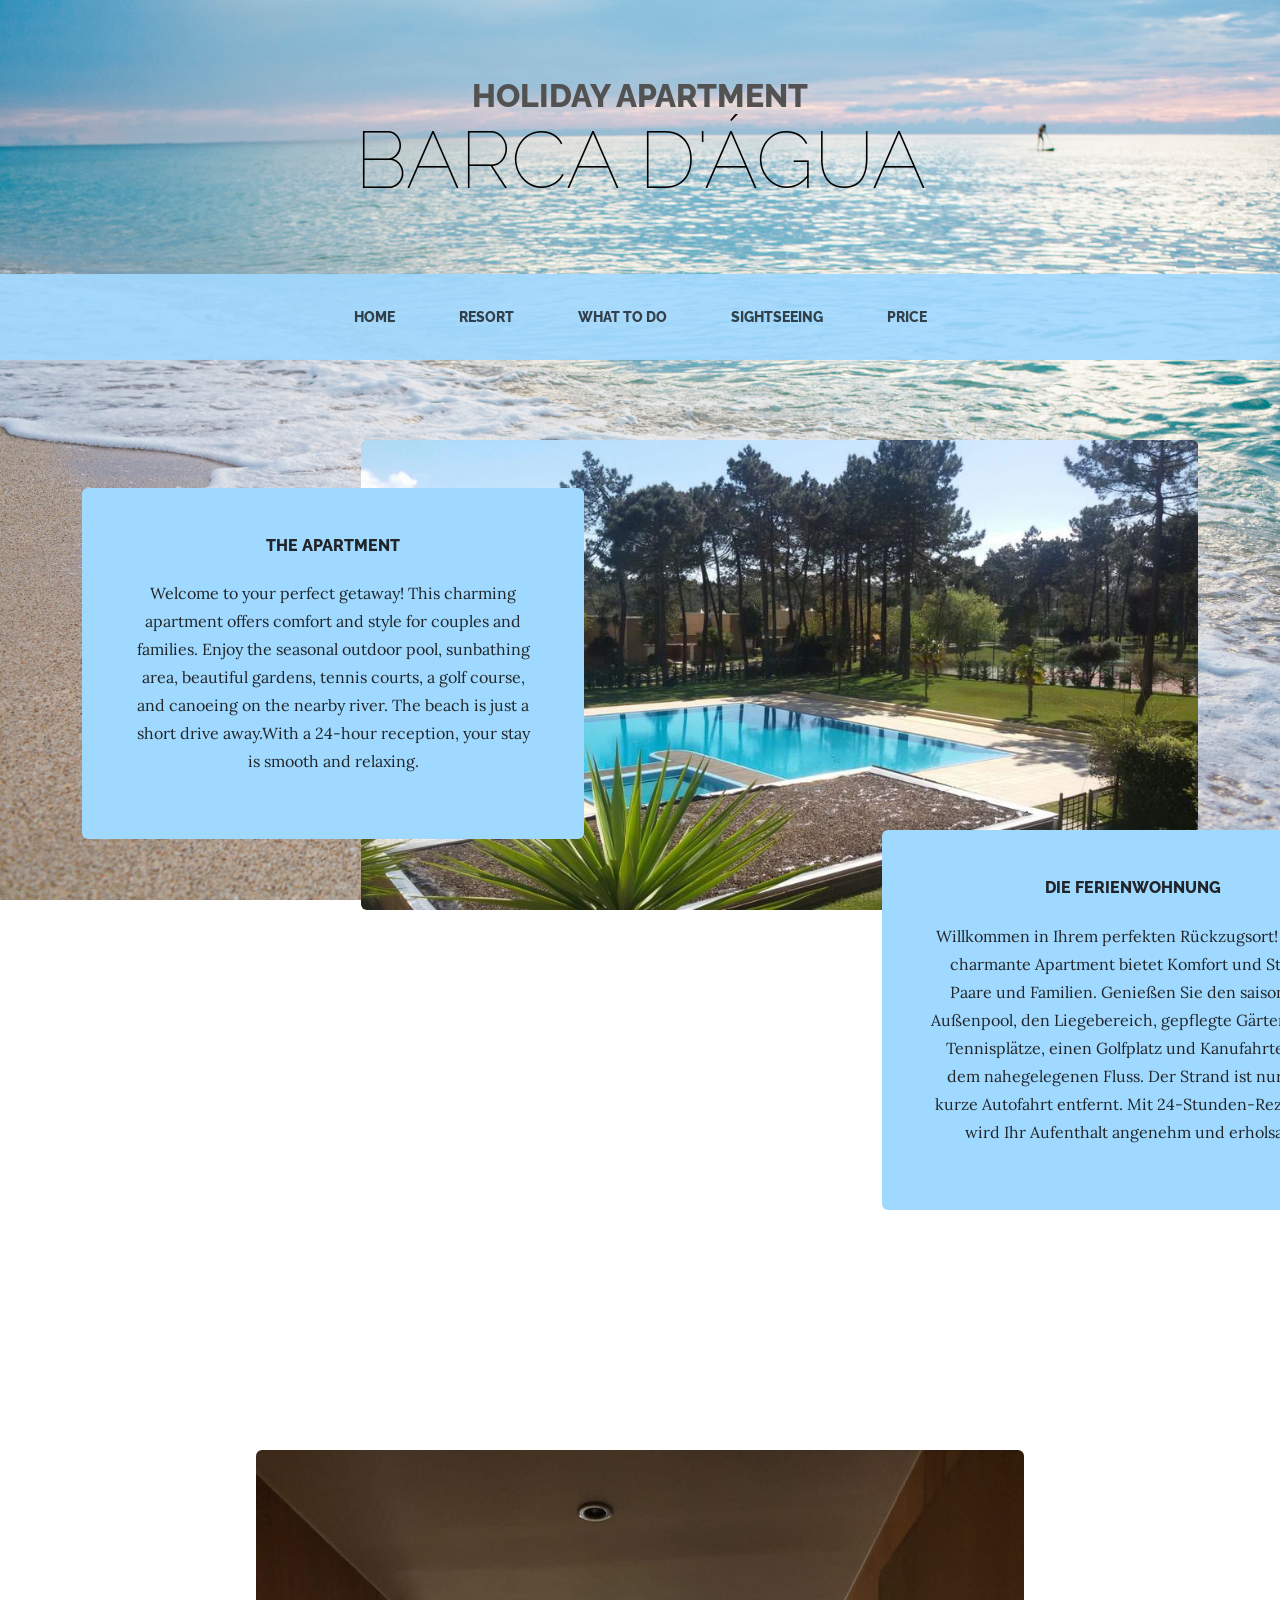
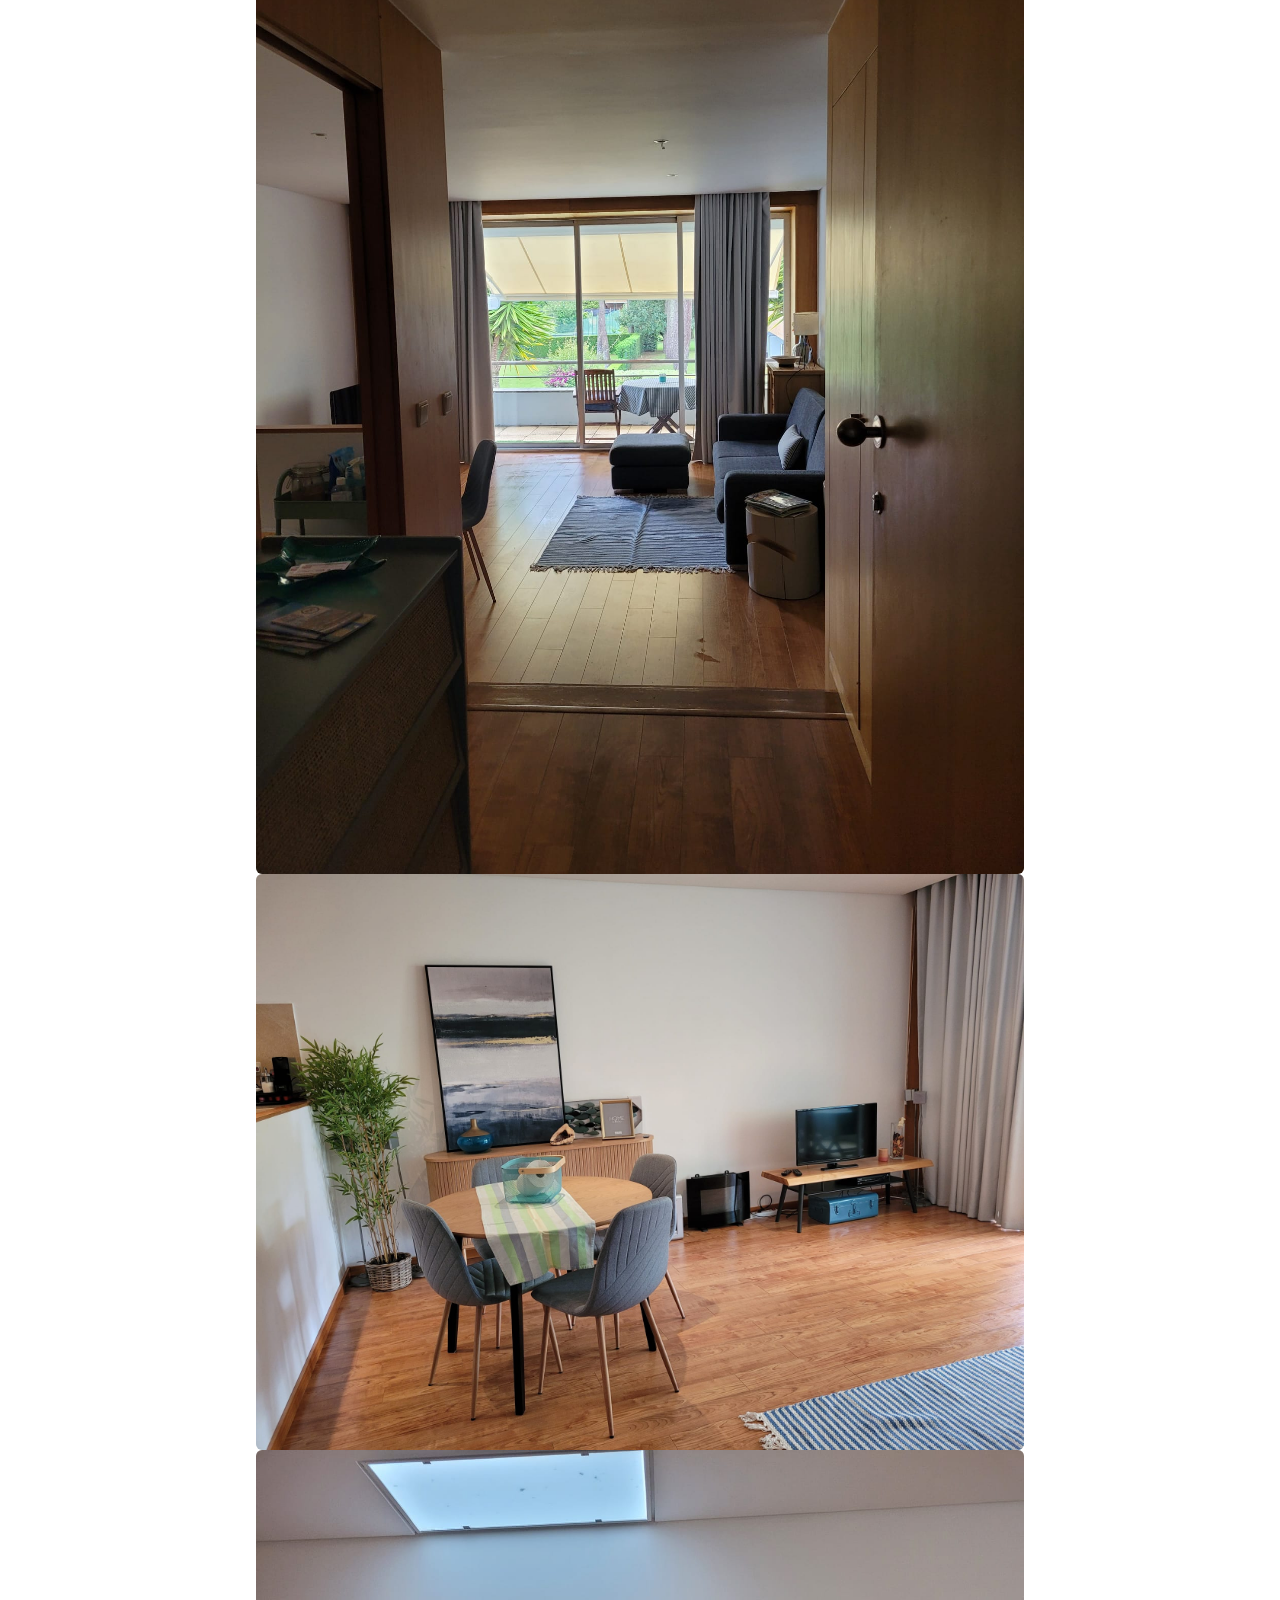
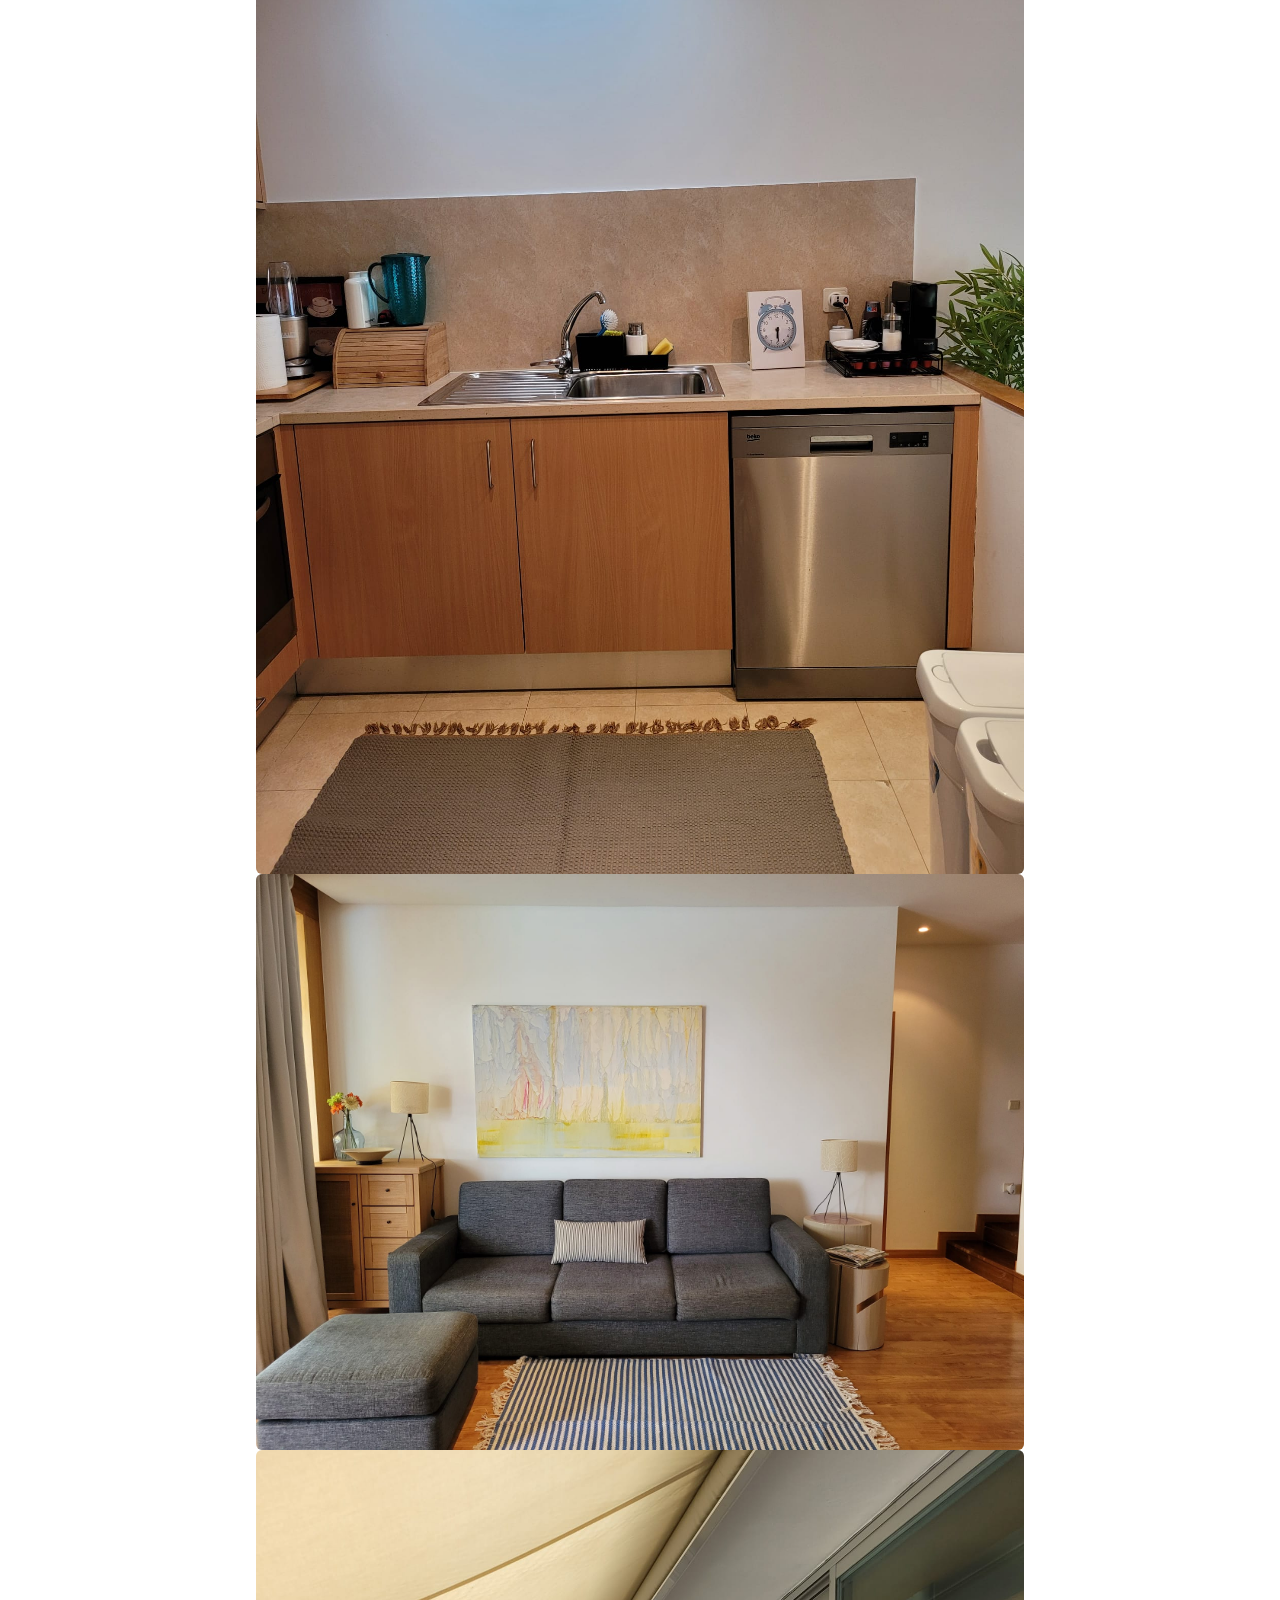
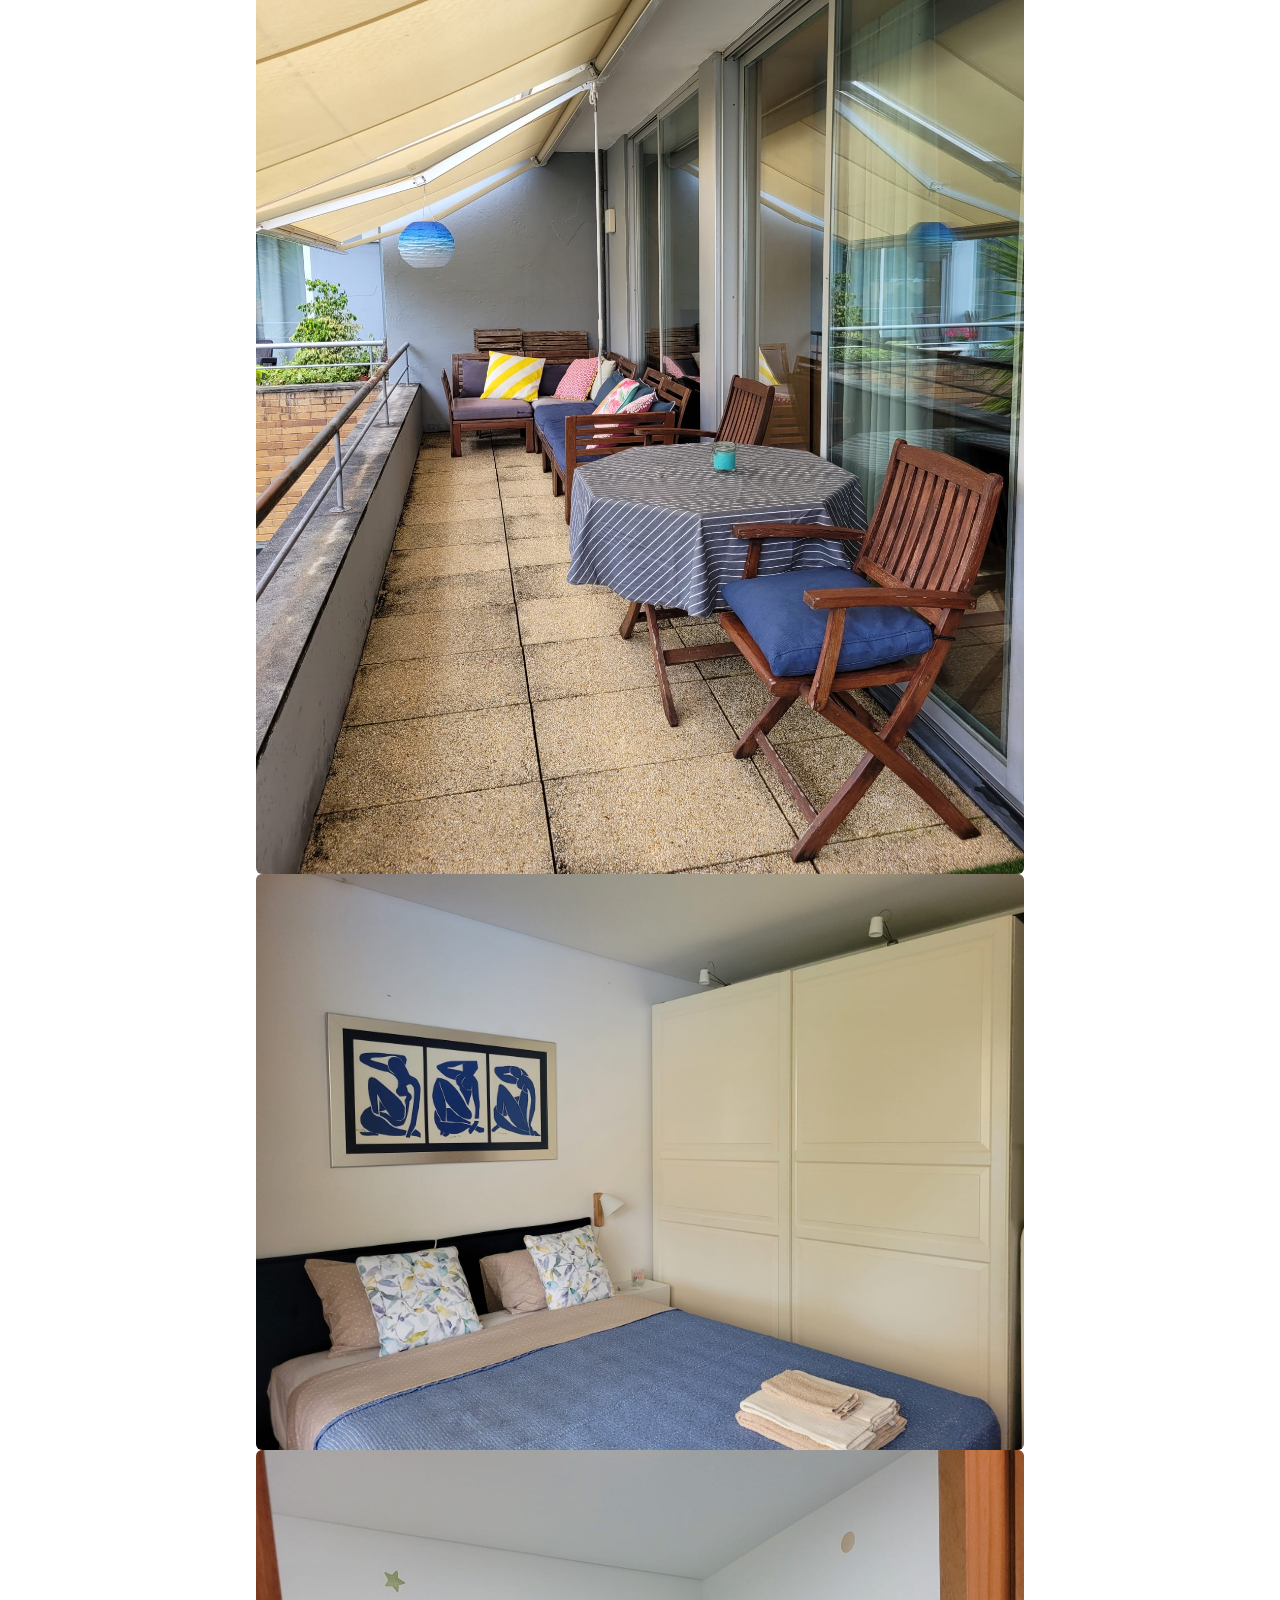
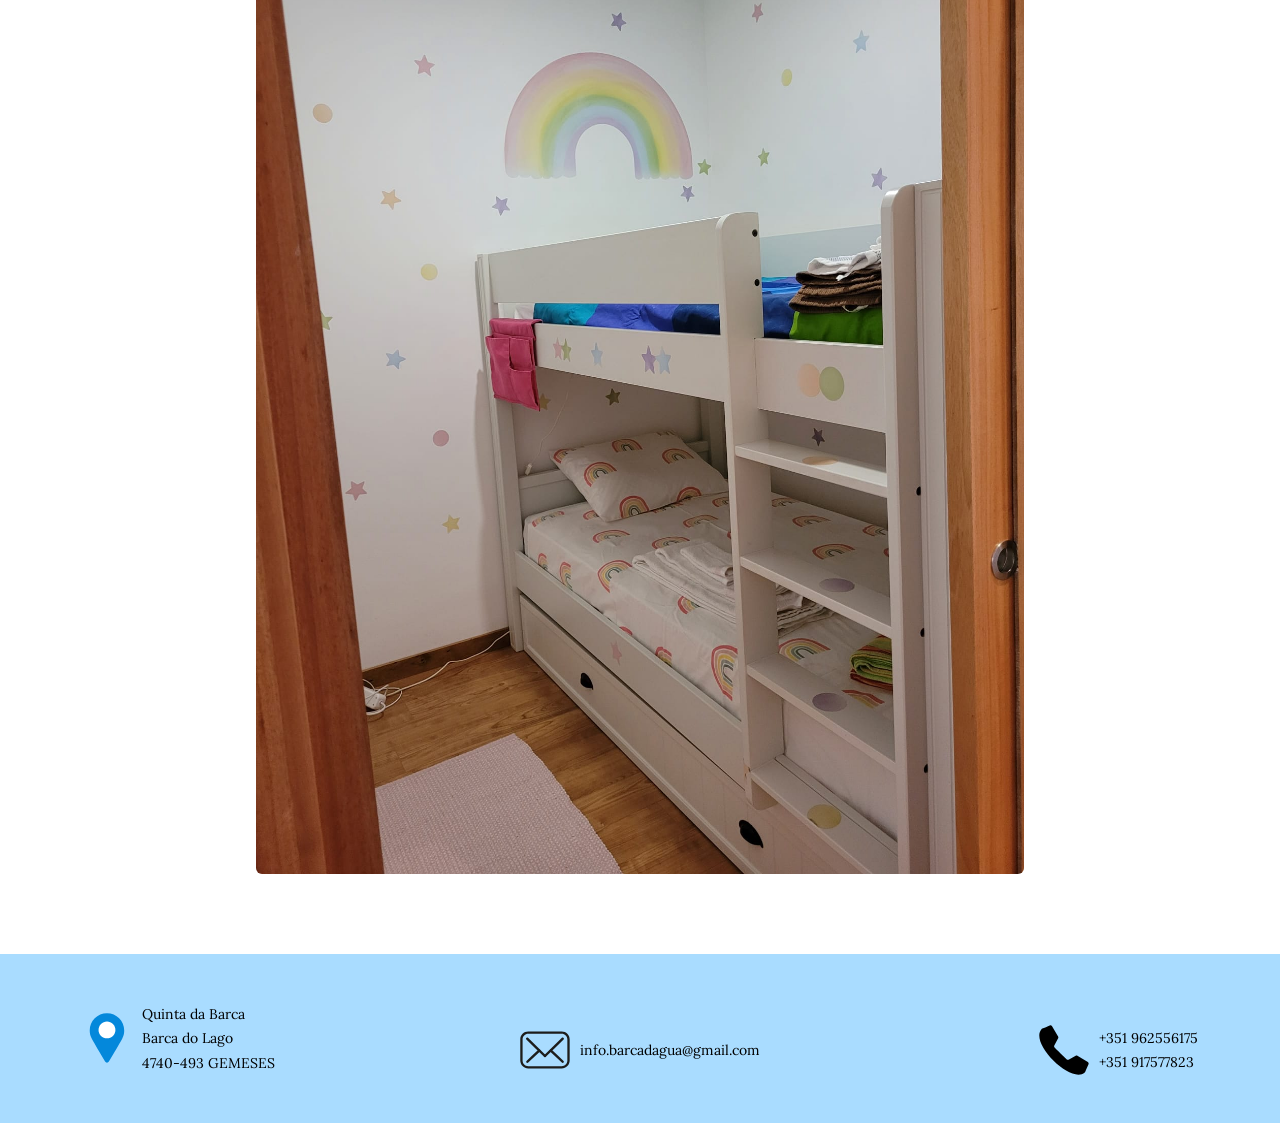
<file: index.html>
<!DOCTYPE html>
<html lang="en">
    <head>
        <meta charset="utf-8" />
        <meta name="viewport" content="width=device-width, initial-scale=1, shrink-to-fit=no" />
        <meta name="description" content="" />
        <meta name="author" content="" />
        <title>Barca d 'água - Apartment</title>
        <link rel="icon" type="image/x-icon" href="assets/favicon.ico" />
        <!-- Google fonts-->
        <link href="https://fonts.googleapis.com/css?family=Raleway:100,100i,200,200i,300,300i,400,400i,500,500i,600,600i,700,700i,800,800i,900,900i" rel="stylesheet" />
        <link href="https://fonts.googleapis.com/css?family=Lora:400,400i,700,700i" rel="stylesheet" />
        <!-- Core theme CSS (includes Bootstrap)-->
        <link href="css/styles.css" rel="stylesheet" />
    </head>
    <body>
        <header>
            <h1 class="site-heading text-center text-faded d-none d-lg-block">
                <span class="site-heading-upper text-primary mb-3">Holiday apartment</span>
                <span class="site-heading-lower">Barca d'água</span>
            </h1>
        </header>
        <!-- Navigation-->
        <nav class="navbar navbar-expand-lg navbar-dark py-lg-4" id="mainNav">
            <div class="container">
                <a class="navbar-brand text-uppercase fw-bold d-lg-none" href="index.html">Barca d'água</a>
                <button class="navbar-toggler" type="button" data-bs-toggle="collapse" data-bs-target="#navbarSupportedContent" aria-controls="navbarSupportedContent" aria-expanded="false" aria-label="Toggle navigation"><span class="navbar-toggler-icon"></span></button>
                <div class="collapse navbar-collapse" id="navbarSupportedContent">
                    <ul class="navbar-nav mx-auto">
                        <li class="nav-item px-lg-4"><a class="nav-link text-uppercase" href="index.html">Home</a></li>
                        <li class="nav-item px-lg-4"><a class="nav-link text-uppercase" href="resort.html">Resort</a></li>
                        <li class="nav-item px-lg-4"><a class="nav-link text-uppercase" href="todo.html">What to do</a></li>
                        <li class="nav-item px-lg-4"><a class="nav-link text-uppercase" href="sightseeing.html">Sightseeing</a></li>
                        <li class="nav-item px-lg-4"><a class="nav-link text-uppercase" href="price.html">Price</a></li>
                    </ul>
                </div>
            </div>
        </nav>
        <section class="page-section clearfix">
            <div class="container">
                <div class="intro">
                    <img class="intro-img img-fluid mb-3 mb-lg-0 rounded" src="assets/img/intro.jpg" alt="..." />
                    <div class="intro-text left-0 text-center bg-faded p-5 rounded">
                        <h2 class="section-heading mb-4">
                            <span class="section-heading-upper">The apartment</span>
                        </h2>
                        <p class="mb-3">
                            Welcome to your perfect getaway! This charming apartment offers comfort and style for couples and families. Enjoy the seasonal outdoor pool, sunbathing area, beautiful gardens, tennis courts, a golf course, and canoeing on the nearby river. The beach is just a short drive away.With a 24‑hour reception, your stay is smooth and relaxing.
                        </p>
                    </div>
                </div>
            </div>
        </section>

        <section class="page-section">
            <div class="container">
                <div class="intro2">
                    <div class="intro2-text text-center bg-faded p-5 rounded">
                        <h2 class="section-heading mb-4">
                            <span class="section-heading-upper">Die Ferienwohnung</span>
                        </h2>
                        <p class="mb-3">
                            Willkommen in Ihrem perfekten Rückzugsort! Dieses charmante Apartment bietet Komfort und Stil für Paare und Familien. Genießen Sie den saisonalen Außenpool, den Liegebereich, gepflegte Gärten sowie Tennisplätze, einen Golfplatz und Kanufahrten auf dem nahegelegenen Fluss. Der Strand ist nur eine kurze Autofahrt entfernt. Mit 24‑Stunden‑Rezeption wird Ihr Aufenthalt angenehm und erholsam.
                        </p>
                    </div>
                </div>
            </div>
        </section>
        <section class="page-section">
            <div class="container">
                <div class="product-item">
                    <img class="product-item-img mx-auto d-flex rounded img-fluid mb-3 mb-lg-0" src="assets/img/bild1.jpg" alt="..." />
                    <img class="product-item-img mx-auto d-flex rounded img-fluid mb-3 mb-lg-0" src="assets/img/bild2.jpg" alt="..." />
                    <img class="product-item-img mx-auto d-flex rounded img-fluid mb-3 mb-lg-0" src="assets/img/bild3.jpg" alt="..." />
                    <img class="product-item-img mx-auto d-flex rounded img-fluid mb-3 mb-lg-0" src="assets/img/bild4.jpg" alt="..." />
                    <img class="product-item-img mx-auto d-flex rounded img-fluid mb-3 mb-lg-0" src="assets/img/bild5.jpg" alt="..." />
                    <img class="product-item-img mx-auto d-flex rounded img-fluid mb-3 mb-lg-0" src="assets/img/bild6.jpg" alt="..." />
                    <img class="product-item-img mx-auto d-flex rounded img-fluid mb-3 mb-lg-0" src="assets/img/bild7.jpg" alt="..." />
                </div>
            </div>
        </section>
        <footer class="footer text-faded text-left py-5">
            <div class="container icon-text">
                <svg xmlns="http://www.w3.org/2000/svg" width="50" height="50" viewBox="0 0 256 256">
                    <g style="stroke: none; stroke-width: 0; stroke-dasharray: none; stroke-linecap: butt; stroke-linejoin: miter; stroke-miterlimit: 10; fill: none; fill-rule: nonzero; opacity: 1;" transform="translate(1.4065934065934016 1.4065934065934016) scale(2.81 2.81)">
                        <path d="M 45 90 c -1.415 0 -2.725 -0.748 -3.444 -1.966 l -4.385 -7.417 C 28.167 65.396 19.664 51.02 16.759 45.189 c -2.112 -4.331 -3.175 -8.955 -3.175 -13.773 C 13.584 14.093 27.677 0 45 0 c 17.323 0 31.416 14.093 31.416 31.416 c 0 4.815 -1.063 9.438 -3.157 13.741 c -0.025 0.052 -0.053 0.104 -0.08 0.155 c -2.961 5.909 -11.41 20.193 -20.353 35.309 l -4.382 7.413 C 47.725 89.252 46.415 90 45 90 z" style="stroke: none; stroke-width: 1; stroke-dasharray: none; stroke-linecap: butt; stroke-linejoin: miter; stroke-miterlimit: 10; fill: rgb(4,136,219); fill-rule: nonzero; opacity: 1;" transform=" matrix(1 0 0 1 0 0) " stroke-linecap="round" />
                        <path d="M 45 45.678 c -8.474 0 -15.369 -6.894 -15.369 -15.368 S 36.526 14.941 45 14.941 c 8.474 0 15.368 6.895 15.368 15.369 S 53.474 45.678 45 45.678 z" style="stroke: none; stroke-width: 1; stroke-dasharray: none; stroke-linecap: butt; stroke-linejoin: miter; stroke-miterlimit: 10; fill: rgb(255,255,255); fill-rule: nonzero; opacity: 1;" transform=" matrix(1 0 0 1 0 0) " stroke-linecap="round" />
                    </g>
                </svg>

                <div class="text-block">
                    <p class="m-0 small">Quinta da Barca</p>
                    <p class="m-0 small">Barca do Lago</p>
                    <p class="m-0 small">4740-493 GEMESES</p>
                </div>
            </div>
            <div class="container icon-text-mitte">
                <svg xmlns="http://www.w3.org/2000/svg" width="50" height="50" viewBox="0 0 256 256">
                    <g style="stroke: none; stroke-width: 0; stroke-dasharray: none; stroke-linecap: butt; stroke-linejoin: miter; stroke-miterlimit: 10; fill: none; fill-rule: nonzero; opacity: 1;" transform="translate(1.4065934065934016 1.4065934065934016) scale(2.81 2.81)">
                        <path d="M 75.546 78.738 H 14.455 C 6.484 78.738 0 72.254 0 64.283 V 25.716 c 0 -7.97 6.485 -14.455 14.455 -14.455 h 61.091 c 7.97 0 14.454 6.485 14.454 14.455 v 38.567 C 90 72.254 83.516 78.738 75.546 78.738 z M 14.455 15.488 c -5.64 0 -10.228 4.588 -10.228 10.228 v 38.567 c 0 5.64 4.588 10.229 10.228 10.229 h 61.091 c 5.64 0 10.228 -4.589 10.228 -10.229 V 25.716 c 0 -5.64 -4.588 -10.228 -10.228 -10.228 H 14.455 z" style="stroke: none; stroke-width: 1; stroke-dasharray: none; stroke-linecap: butt; stroke-linejoin: miter; stroke-miterlimit: 10; fill: rgb(29,29,27); fill-rule: nonzero; opacity: 1;" transform=" matrix(1 0 0 1 0 0) " stroke-linecap="round" />
                        <path d="M 11.044 25.917 C 21.848 36.445 32.652 46.972 43.456 57.5 c 2.014 1.962 5.105 -1.122 3.088 -3.088 C 35.74 43.885 24.936 33.357 14.132 22.83 C 12.118 20.867 9.027 23.952 11.044 25.917 L 11.044 25.917 z" style="stroke: none; stroke-width: 1; stroke-dasharray: none; stroke-linecap: butt; stroke-linejoin: miter; stroke-miterlimit: 10; fill: rgb(29,29,27); fill-rule: nonzero; opacity: 1;" transform=" matrix(1 0 0 1 0 0) " stroke-linecap="round" />
                        <path d="M 46.544 57.5 c 10.804 -10.527 21.608 -21.055 32.412 -31.582 c 2.016 -1.965 -1.073 -5.051 -3.088 -3.088 C 65.064 33.357 54.26 43.885 43.456 54.412 C 41.44 56.377 44.529 59.463 46.544 57.5 L 46.544 57.5 z" style="stroke: none; stroke-width: 1; stroke-dasharray: none; stroke-linecap: butt; stroke-linejoin: miter; stroke-miterlimit: 10; fill: rgb(29,29,27); fill-rule: nonzero; opacity: 1;" transform=" matrix(1 0 0 1 0 0) " stroke-linecap="round" />
                        <path d="M 78.837 64.952 c -7.189 -6.818 -14.379 -13.635 -21.568 -20.453 c -2.039 -1.933 -5.132 1.149 -3.088 3.088 c 7.189 6.818 14.379 13.635 21.568 20.453 C 77.788 69.973 80.881 66.89 78.837 64.952 L 78.837 64.952 z" style="stroke: none; stroke-width: 1; stroke-dasharray: none; stroke-linecap: butt; stroke-linejoin: miter; stroke-miterlimit: 10; fill: rgb(29,29,27); fill-rule: nonzero; opacity: 1;" transform=" matrix(1 0 0 1 0 0) " stroke-linecap="round" />
                        <path d="M 14.446 68.039 c 7.189 -6.818 14.379 -13.635 21.568 -20.453 c 2.043 -1.938 -1.048 -5.022 -3.088 -3.088 c -7.189 6.818 -14.379 13.635 -21.568 20.453 C 9.315 66.889 12.406 69.974 14.446 68.039 L 14.446 68.039 z" style="stroke: none; stroke-width: 1; stroke-dasharray: none; stroke-linecap: butt; stroke-linejoin: miter; stroke-miterlimit: 10; fill: rgb(29,29,27); fill-rule: nonzero; opacity: 1;" transform=" matrix(1 0 0 1 0 0) " stroke-linecap="round" />
                    </g>
                </svg>

                <div class="text-block">
                    <p class="m-0 small">info.barcadagua@gmail.com</p>
                </div>
            </div>

            <div class="container icon-text-right">
                <svg xmlns="http://www.w3.org/2000/svg" width="50" height="50" viewBox="0 0 256 256" xml:space="preserve">
                <g style="stroke: none; stroke-width: 0; stroke-dasharray: none; stroke-linecap: butt; stroke-linejoin: miter; stroke-miterlimit: 10; fill: none; fill-rule: nonzero; opacity: 1;" transform="translate(1.4065934065934016 1.4065934065934016) scale(2.81 2.81)">
                <path d="M 38.789 51.211 l 10.876 10.876 c 0.974 0.974 2.471 1.194 3.684 0.543 l 13.034 -6.997 c 0.964 -0.518 2.129 -0.493 3.07 0.066 l 19.017 11.285 c 1.357 0.805 1.903 2.489 1.268 3.933 c -1.625 3.698 -4.583 10.476 -5.758 13.473 c -0.247 0.631 -0.615 1.209 -1.127 1.652 c -12.674 10.986 -37.89 -2.4 -57.191 -21.701 C 6.358 45.039 -7.028 19.823 3.958 7.149 c 0.444 -0.512 1.022 -0.88 1.652 -1.127 c 2.996 -1.175 9.775 -4.133 13.473 -5.758 c 1.444 -0.635 3.128 -0.089 3.933 1.268 l 11.285 19.017 c 0.558 0.941 0.583 2.106 0.066 3.07 L 27.37 36.651 c -0.651 1.213 -0.431 2.71 0.543 3.684 C 27.913 40.335 38.789 51.211 38.789 51.211 z" style="stroke: none; stroke-width: 1; stroke-dasharray: none; stroke-linecap: butt; stroke-linejoin: miter; stroke-miterlimit: 10; fill: rgb(0,0,0); fill-rule: nonzero; opacity: 1;" transform=" matrix(1 0 0 1 0 0) " stroke-linecap="round" />
                    </g>
                </svg>

                <div class="text-block">
                    <p class="m-0 small">+351 962556175</p>
                    <p class="m-0 small">+351 917577823</p>
                </div>
            </div>
        </footer>
        <!-- Bootstrap core JS-->
        <script src="https://cdn.jsdelivr.net/npm/bootstrap@5.2.3/dist/js/bootstrap.bundle.min.js"></script>
        <!-- Core theme JS-->
        <script src="js/scripts.js"></script>
    </body>
</html>
</file>
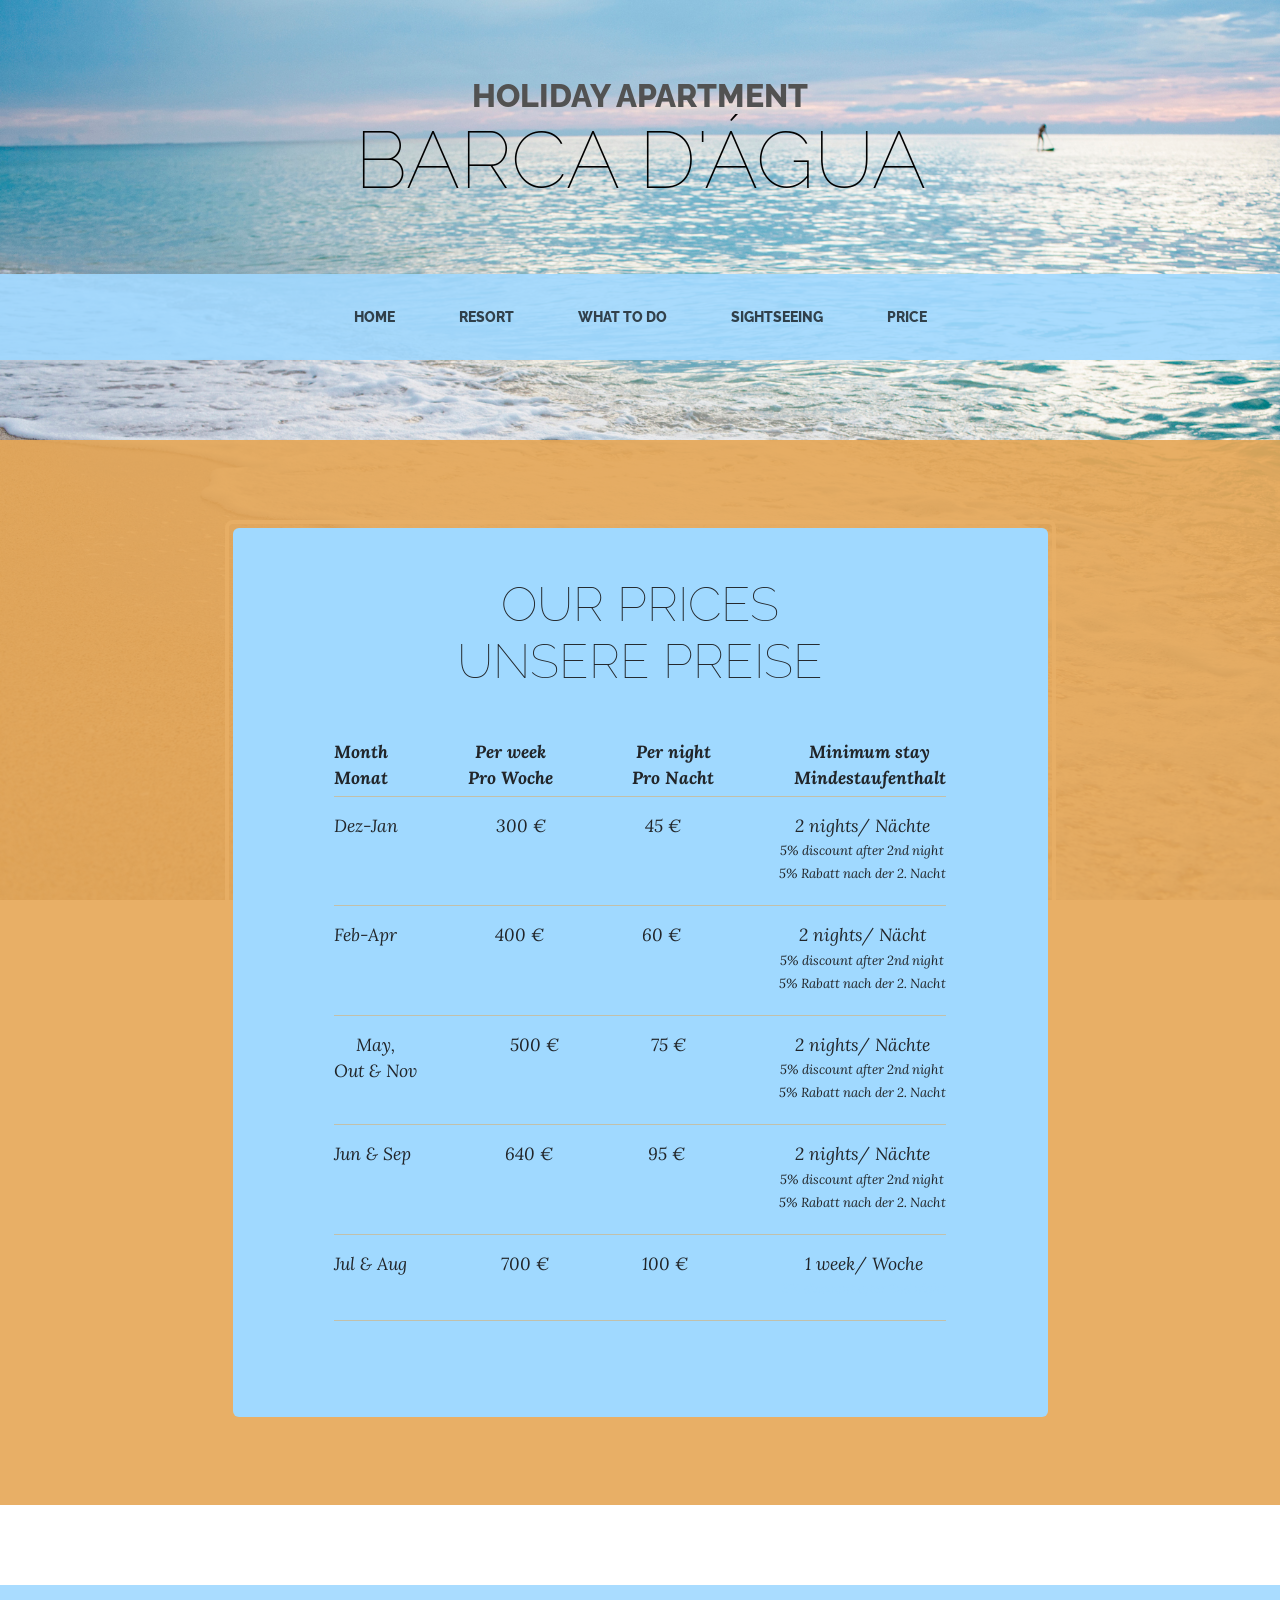
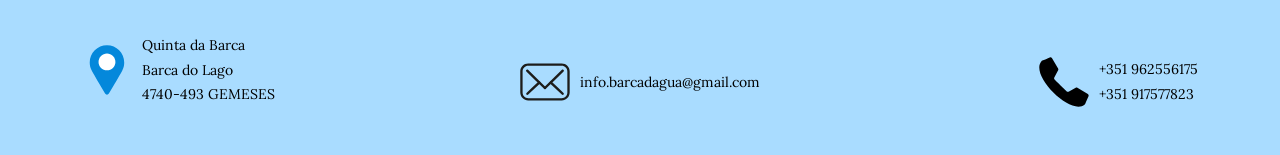
<file: price.html>
<!DOCTYPE html>
<html lang="en">
    <head>
        <meta charset="utf-8" />
        <meta name="viewport" content="width=device-width, initial-scale=1, shrink-to-fit=no" />
        <meta name="description" content="" />
        <meta name="author" content="" />
        <title>Barca d 'água - Apartment</title>
        <link rel="icon" type="image/x-icon" href="assets/favicon.ico" />
        <!-- Google fonts-->
        <link href="https://fonts.googleapis.com/css?family=Raleway:100,100i,200,200i,300,300i,400,400i,500,500i,600,600i,700,700i,800,800i,900,900i" rel="stylesheet" />
        <link href="https://fonts.googleapis.com/css?family=Lora:400,400i,700,700i" rel="stylesheet" />
        <!-- Core theme CSS (includes Bootstrap)-->
        <link href="css/styles.css" rel="stylesheet" />
    </head>
    <body>
        <header>
            <h1 class="site-heading text-center text-faded d-none d-lg-block">
                <span class="site-heading-upper text-primary mb-3">Holiday apartment</span>
                <span class="site-heading-lower">Barca d'água</span>
            </h1>
        </header>
        <!-- Navigation-->
        <nav class="navbar navbar-expand-lg navbar-dark py-lg-4" id="mainNav">
            <div class="container">
                <a class="navbar-brand text-uppercase fw-bold d-lg-none" href="index.html">Start Bootstrap</a>
                <button class="navbar-toggler" type="button" data-bs-toggle="collapse" data-bs-target="#navbarSupportedContent" aria-controls="navbarSupportedContent" aria-expanded="false" aria-label="Toggle navigation"><span class="navbar-toggler-icon"></span></button>
                <div class="collapse navbar-collapse" id="navbarSupportedContent">
                    <ul class="navbar-nav mx-auto">
                        <li class="nav-item px-lg-4"><a class="nav-link text-uppercase" href="index.html">Home</a></li>
                        <li class="nav-item px-lg-4"><a class="nav-link text-uppercase" href="resort.html">Resort</a></li>
                        <li class="nav-item px-lg-4"><a class="nav-link text-uppercase" href="todo.html">What to do</a></li>
                        <li class="nav-item px-lg-4"><a class="nav-link text-uppercase" href="sightseeing.html">Sightseeing</a></li>
                        <li class="nav-item px-lg-4"><a class="nav-link text-uppercase" href="price.html">Price</a></li>
                    </ul>
                </div>
            </div>
        </nav>
        <section class="page-section cta">
            <div class="container">
                <div class="row">
                    <div class="col-xl-9 mx-auto">
                        <div class="cta-inner bg-faded text-center rounded">
                            <h2 class="section-heading mb-5">
                                <span class="section-heading-lower">Our prices<br>Unsere Preise</span>
                            </h2>
                            <ul class="list-unstyled list-months mb-5 text-center mx-auto">
                                <li class="list-unstyled-item list-months-item fw-bold d-flex">
                                    Month<br>Monat
                                    <span class="ms-auto fw-bold">Per week<br>Pro Woche</span>
                                    <span class="ms-auto fw-bold">Per night<br>Pro Nacht</span>
                                    <span class="ms-auto fw-bold text-center">Minimum stay<br>Mindestaufenthalt</span>
                                </li>
                                <li class="list-unstyled-item list-months-item d-flex">
                                    Dez-Jan
                                    <span class="ms-auto">300 €</span>
                                    <span class="ms-auto">45 €</span>
                                    <span class="ms-auto">2 nights/ Nächte<p style="font-size: 75%">5% discount after 2nd night<br>5% Rabatt nach der 2. Nacht</p></span>
                                </li>
                                <li class="list-unstyled-item list-months-item d-flex">
                                    Feb-Apr
                                    <span class="ms-auto">400 €</span>
                                    <span class="ms-auto">60 €</span>
                                    <span class="ms-auto">2 nights/ Nächt<p style="font-size: 75%">5% discount after 2nd night<br>5% Rabatt nach der 2. Nacht</p></span>
                                </li>
                                <li class="list-unstyled-item list-months-item d-flex">
                                    May,<br>Out & Nov
                                    <span class="ms-auto">500 €</span>
                                    <span class="ms-auto">75 €</span>
                                    <span class="ms-auto">2 nights/ Nächte<p style="font-size: 75%">5% discount after 2nd night<br>5% Rabatt nach der 2. Nacht</p></span>
                                </li>
                                <li class="list-unstyled-item list-months-item d-flex">
                                    Jun & Sep
                                    <span class="ms-auto">640 €</span>
                                    <span class="ms-auto">95 €</span>
                                    <span class="ms-auto">2 nights/ Nächte<p style="font-size: 75%">5% discount after 2nd night<br>5% Rabatt nach der 2. Nacht</p></span>
                                </li>
                                <li class="list-unstyled-item list-months-item d-flex">
                                    Jul & Aug
                                    <span class="ms-auto">700 €</span>
                                    <span class="ms-auto">100 €</span>
                                    <span class="ms-auto">1 week/ Woche<p style="font-size: 75%; color: #A0D9FF">5% discount after 2nd night</span>
                                </li>
                            </ul>
                        </div>
                    </div>
                </div>
            </div>
        </section>
        <footer class="footer text-faded text-left py-5">
            <div class="container icon-text">
                <svg xmlns="http://www.w3.org/2000/svg" width="50" height="50" viewBox="0 0 256 256">
                    <g style="stroke: none; stroke-width: 0; stroke-dasharray: none; stroke-linecap: butt; stroke-linejoin: miter; stroke-miterlimit: 10; fill: none; fill-rule: nonzero; opacity: 1;" transform="translate(1.4065934065934016 1.4065934065934016) scale(2.81 2.81)">
                        <path d="M 45 90 c -1.415 0 -2.725 -0.748 -3.444 -1.966 l -4.385 -7.417 C 28.167 65.396 19.664 51.02 16.759 45.189 c -2.112 -4.331 -3.175 -8.955 -3.175 -13.773 C 13.584 14.093 27.677 0 45 0 c 17.323 0 31.416 14.093 31.416 31.416 c 0 4.815 -1.063 9.438 -3.157 13.741 c -0.025 0.052 -0.053 0.104 -0.08 0.155 c -2.961 5.909 -11.41 20.193 -20.353 35.309 l -4.382 7.413 C 47.725 89.252 46.415 90 45 90 z" style="stroke: none; stroke-width: 1; stroke-dasharray: none; stroke-linecap: butt; stroke-linejoin: miter; stroke-miterlimit: 10; fill: rgb(4,136,219); fill-rule: nonzero; opacity: 1;" transform=" matrix(1 0 0 1 0 0) " stroke-linecap="round" />
                        <path d="M 45 45.678 c -8.474 0 -15.369 -6.894 -15.369 -15.368 S 36.526 14.941 45 14.941 c 8.474 0 15.368 6.895 15.368 15.369 S 53.474 45.678 45 45.678 z" style="stroke: none; stroke-width: 1; stroke-dasharray: none; stroke-linecap: butt; stroke-linejoin: miter; stroke-miterlimit: 10; fill: rgb(255,255,255); fill-rule: nonzero; opacity: 1;" transform=" matrix(1 0 0 1 0 0) " stroke-linecap="round" />
                    </g>
                </svg>

                <div class="text-block">
                    <p class="m-0 small">Quinta da Barca</p>
                    <p class="m-0 small">Barca do Lago</p>
                    <p class="m-0 small">4740-493 GEMESES</p>
                </div>
            </div>
            <div class="container icon-text-mitte">
                <svg xmlns="http://www.w3.org/2000/svg" width="50" height="50" viewBox="0 0 256 256">
                    <g style="stroke: none; stroke-width: 0; stroke-dasharray: none; stroke-linecap: butt; stroke-linejoin: miter; stroke-miterlimit: 10; fill: none; fill-rule: nonzero; opacity: 1;" transform="translate(1.4065934065934016 1.4065934065934016) scale(2.81 2.81)">
                        <path d="M 75.546 78.738 H 14.455 C 6.484 78.738 0 72.254 0 64.283 V 25.716 c 0 -7.97 6.485 -14.455 14.455 -14.455 h 61.091 c 7.97 0 14.454 6.485 14.454 14.455 v 38.567 C 90 72.254 83.516 78.738 75.546 78.738 z M 14.455 15.488 c -5.64 0 -10.228 4.588 -10.228 10.228 v 38.567 c 0 5.64 4.588 10.229 10.228 10.229 h 61.091 c 5.64 0 10.228 -4.589 10.228 -10.229 V 25.716 c 0 -5.64 -4.588 -10.228 -10.228 -10.228 H 14.455 z" style="stroke: none; stroke-width: 1; stroke-dasharray: none; stroke-linecap: butt; stroke-linejoin: miter; stroke-miterlimit: 10; fill: rgb(29,29,27); fill-rule: nonzero; opacity: 1;" transform=" matrix(1 0 0 1 0 0) " stroke-linecap="round" />
                        <path d="M 11.044 25.917 C 21.848 36.445 32.652 46.972 43.456 57.5 c 2.014 1.962 5.105 -1.122 3.088 -3.088 C 35.74 43.885 24.936 33.357 14.132 22.83 C 12.118 20.867 9.027 23.952 11.044 25.917 L 11.044 25.917 z" style="stroke: none; stroke-width: 1; stroke-dasharray: none; stroke-linecap: butt; stroke-linejoin: miter; stroke-miterlimit: 10; fill: rgb(29,29,27); fill-rule: nonzero; opacity: 1;" transform=" matrix(1 0 0 1 0 0) " stroke-linecap="round" />
                        <path d="M 46.544 57.5 c 10.804 -10.527 21.608 -21.055 32.412 -31.582 c 2.016 -1.965 -1.073 -5.051 -3.088 -3.088 C 65.064 33.357 54.26 43.885 43.456 54.412 C 41.44 56.377 44.529 59.463 46.544 57.5 L 46.544 57.5 z" style="stroke: none; stroke-width: 1; stroke-dasharray: none; stroke-linecap: butt; stroke-linejoin: miter; stroke-miterlimit: 10; fill: rgb(29,29,27); fill-rule: nonzero; opacity: 1;" transform=" matrix(1 0 0 1 0 0) " stroke-linecap="round" />
                        <path d="M 78.837 64.952 c -7.189 -6.818 -14.379 -13.635 -21.568 -20.453 c -2.039 -1.933 -5.132 1.149 -3.088 3.088 c 7.189 6.818 14.379 13.635 21.568 20.453 C 77.788 69.973 80.881 66.89 78.837 64.952 L 78.837 64.952 z" style="stroke: none; stroke-width: 1; stroke-dasharray: none; stroke-linecap: butt; stroke-linejoin: miter; stroke-miterlimit: 10; fill: rgb(29,29,27); fill-rule: nonzero; opacity: 1;" transform=" matrix(1 0 0 1 0 0) " stroke-linecap="round" />
                        <path d="M 14.446 68.039 c 7.189 -6.818 14.379 -13.635 21.568 -20.453 c 2.043 -1.938 -1.048 -5.022 -3.088 -3.088 c -7.189 6.818 -14.379 13.635 -21.568 20.453 C 9.315 66.889 12.406 69.974 14.446 68.039 L 14.446 68.039 z" style="stroke: none; stroke-width: 1; stroke-dasharray: none; stroke-linecap: butt; stroke-linejoin: miter; stroke-miterlimit: 10; fill: rgb(29,29,27); fill-rule: nonzero; opacity: 1;" transform=" matrix(1 0 0 1 0 0) " stroke-linecap="round" />
                    </g>
                </svg>

                <div class="text-block">
                    <p class="m-0 small">info.barcadagua@gmail.com</p>
                </div>
            </div>

            <div class="container icon-text-right">
                <svg xmlns="http://www.w3.org/2000/svg" width="50" height="50" viewBox="0 0 256 256" xml:space="preserve">
                <g style="stroke: none; stroke-width: 0; stroke-dasharray: none; stroke-linecap: butt; stroke-linejoin: miter; stroke-miterlimit: 10; fill: none; fill-rule: nonzero; opacity: 1;" transform="translate(1.4065934065934016 1.4065934065934016) scale(2.81 2.81)">
                <path d="M 38.789 51.211 l 10.876 10.876 c 0.974 0.974 2.471 1.194 3.684 0.543 l 13.034 -6.997 c 0.964 -0.518 2.129 -0.493 3.07 0.066 l 19.017 11.285 c 1.357 0.805 1.903 2.489 1.268 3.933 c -1.625 3.698 -4.583 10.476 -5.758 13.473 c -0.247 0.631 -0.615 1.209 -1.127 1.652 c -12.674 10.986 -37.89 -2.4 -57.191 -21.701 C 6.358 45.039 -7.028 19.823 3.958 7.149 c 0.444 -0.512 1.022 -0.88 1.652 -1.127 c 2.996 -1.175 9.775 -4.133 13.473 -5.758 c 1.444 -0.635 3.128 -0.089 3.933 1.268 l 11.285 19.017 c 0.558 0.941 0.583 2.106 0.066 3.07 L 27.37 36.651 c -0.651 1.213 -0.431 2.71 0.543 3.684 C 27.913 40.335 38.789 51.211 38.789 51.211 z" style="stroke: none; stroke-width: 1; stroke-dasharray: none; stroke-linecap: butt; stroke-linejoin: miter; stroke-miterlimit: 10; fill: rgb(0,0,0); fill-rule: nonzero; opacity: 1;" transform=" matrix(1 0 0 1 0 0) " stroke-linecap="round" />
            </g>
        </svg>

                <div class="text-block">
                    <p class="m-0 small">+351 962556175</p>
                    <p class="m-0 small">+351 917577823</p>
                </div>
            </div>
        </footer>
        <!-- Bootstrap core JS-->
        <script src="https://cdn.jsdelivr.net/npm/bootstrap@5.2.3/dist/js/bootstrap.bundle.min.js"></script>
        <!-- Core theme JS-->
        <script src="js/scripts.js"></script>
    </body>
</html>
</file>
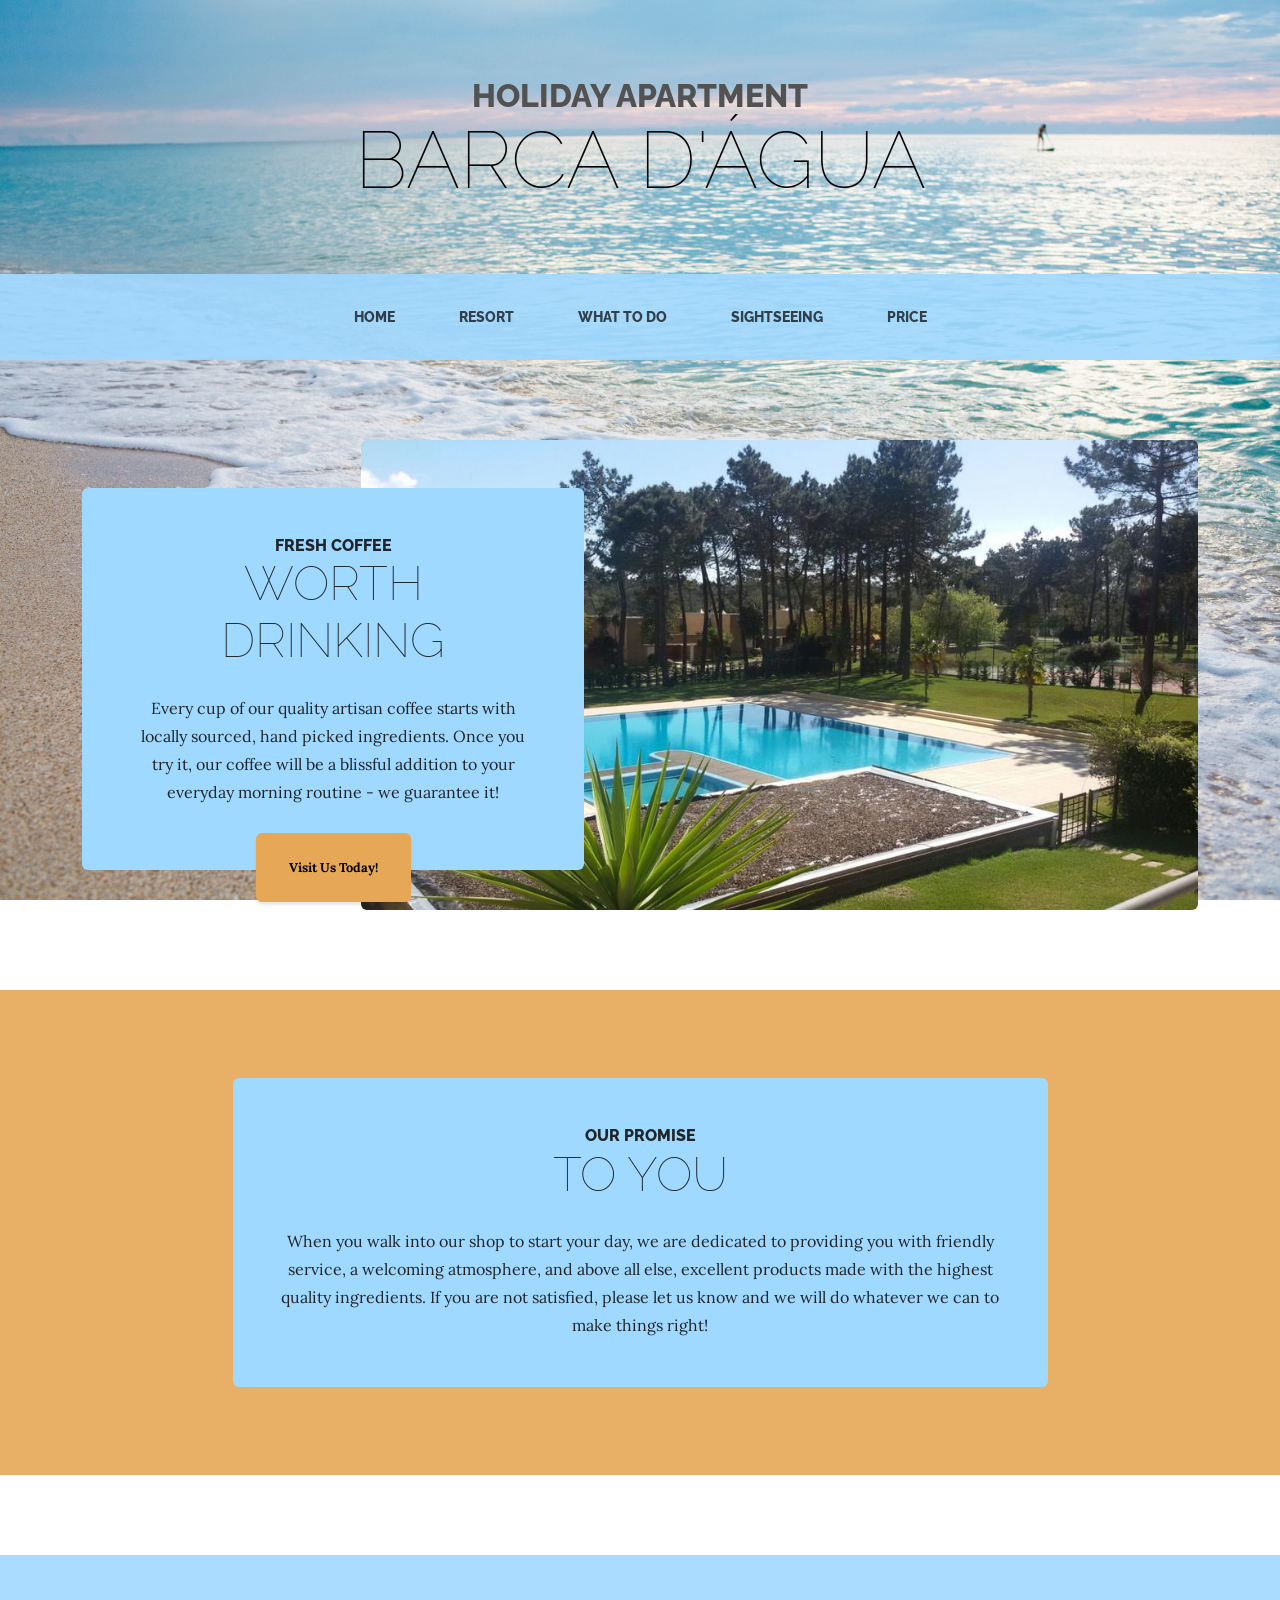
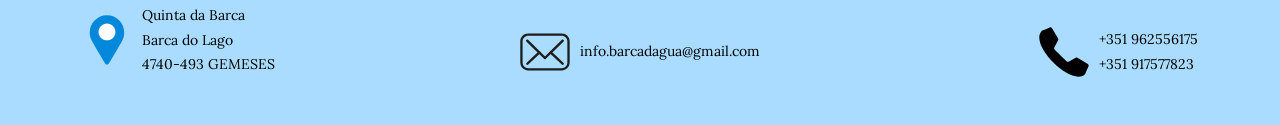
<file: sightseeing.html>
<!DOCTYPE html>
<html lang="en">
    <head>
        <meta charset="utf-8" />
        <meta name="viewport" content="width=device-width, initial-scale=1, shrink-to-fit=no" />
        <meta name="description" content="" />
        <meta name="author" content="" />
        <title>Barca d 'água - Apartment</title>
        <link rel="icon" type="image/x-icon" href="assets/favicon.ico" />
        <!-- Google fonts-->
        <link href="https://fonts.googleapis.com/css?family=Raleway:100,100i,200,200i,300,300i,400,400i,500,500i,600,600i,700,700i,800,800i,900,900i" rel="stylesheet" />
        <link href="https://fonts.googleapis.com/css?family=Lora:400,400i,700,700i" rel="stylesheet" />
        <!-- Core theme CSS (includes Bootstrap)-->
        <link href="css/styles.css" rel="stylesheet" />
    </head>
    <body>
        <header>
            <h1 class="site-heading text-center text-faded d-none d-lg-block">
                <span class="site-heading-upper text-primary mb-3">Holiday apartment</span>
                <span class="site-heading-lower">Barca d'água</span>
            </h1>
        </header>
        <!-- Navigation-->
        <nav class="navbar navbar-expand-lg navbar-dark py-lg-4" id="mainNav">
            <div class="container">
                <a class="navbar-brand text-uppercase fw-bold d-lg-none" href="index.html">Start Bootstrap</a>
                <button class="navbar-toggler" type="button" data-bs-toggle="collapse" data-bs-target="#navbarSupportedContent" aria-controls="navbarSupportedContent" aria-expanded="false" aria-label="Toggle navigation"><span class="navbar-toggler-icon"></span></button>
                <div class="collapse navbar-collapse" id="navbarSupportedContent">
                    <ul class="navbar-nav mx-auto">
                        <li class="nav-item px-lg-4"><a class="nav-link text-uppercase" href="index.html">Home</a></li>
                        <li class="nav-item px-lg-4"><a class="nav-link text-uppercase" href="resort.html">Resort</a></li>
                        <li class="nav-item px-lg-4"><a class="nav-link text-uppercase" href="todo.html">What to do</a></li>
                        <li class="nav-item px-lg-4"><a class="nav-link text-uppercase" href="sightseeing.html">Sightseeing</a></li>
                        <li class="nav-item px-lg-4"><a class="nav-link text-uppercase" href="price.html">Price</a></li>
                    </ul>
                </div>
            </div>
        </nav>
        <section class="page-section clearfix">
            <div class="container">
                <div class="intro">
                    <img class="intro-img img-fluid mb-3 mb-lg-0 rounded" src="assets/img/intro.jpg" alt="..." />
                    <div class="intro-text left-0 text-center bg-faded p-5 rounded">
                        <h2 class="section-heading mb-4">
                            <span class="section-heading-upper">Fresh Coffee</span>
                            <span class="section-heading-lower">Worth Drinking</span>
                        </h2>
                        <p class="mb-3">Every cup of our quality artisan coffee starts with locally sourced, hand picked ingredients. Once you try it, our coffee will be a blissful addition to your everyday morning routine - we guarantee it!</p>
                        <div class="intro-button mx-auto"><a class="btn btn-primary btn-xl" href="#!">Visit Us Today!</a></div>
                    </div>
                </div>
            </div>
        </section>
        <section class="page-section cta">
            <div class="container">
                <div class="row">
                    <div class="col-xl-9 mx-auto">
                        <div class="cta-inner bg-faded text-center rounded">
                            <h2 class="section-heading mb-4">
                                <span class="section-heading-upper">Our Promise</span>
                                <span class="section-heading-lower">To You</span>
                            </h2>
                            <p class="mb-0">When you walk into our shop to start your day, we are dedicated to providing you with friendly service, a welcoming atmosphere, and above all else, excellent products made with the highest quality ingredients. If you are not satisfied, please let us know and we will do whatever we can to make things right!</p>
                        </div>
                    </div>
                </div>
            </div>
        </section>
        <footer class="footer text-faded text-left py-5">
            <div class="container icon-text">
                <svg xmlns="http://www.w3.org/2000/svg" width="50" height="50" viewBox="0 0 256 256">
                    <g style="stroke: none; stroke-width: 0; stroke-dasharray: none; stroke-linecap: butt; stroke-linejoin: miter; stroke-miterlimit: 10; fill: none; fill-rule: nonzero; opacity: 1;" transform="translate(1.4065934065934016 1.4065934065934016) scale(2.81 2.81)">
                        <path d="M 45 90 c -1.415 0 -2.725 -0.748 -3.444 -1.966 l -4.385 -7.417 C 28.167 65.396 19.664 51.02 16.759 45.189 c -2.112 -4.331 -3.175 -8.955 -3.175 -13.773 C 13.584 14.093 27.677 0 45 0 c 17.323 0 31.416 14.093 31.416 31.416 c 0 4.815 -1.063 9.438 -3.157 13.741 c -0.025 0.052 -0.053 0.104 -0.08 0.155 c -2.961 5.909 -11.41 20.193 -20.353 35.309 l -4.382 7.413 C 47.725 89.252 46.415 90 45 90 z" style="stroke: none; stroke-width: 1; stroke-dasharray: none; stroke-linecap: butt; stroke-linejoin: miter; stroke-miterlimit: 10; fill: rgb(4,136,219); fill-rule: nonzero; opacity: 1;" transform=" matrix(1 0 0 1 0 0) " stroke-linecap="round" />
                        <path d="M 45 45.678 c -8.474 0 -15.369 -6.894 -15.369 -15.368 S 36.526 14.941 45 14.941 c 8.474 0 15.368 6.895 15.368 15.369 S 53.474 45.678 45 45.678 z" style="stroke: none; stroke-width: 1; stroke-dasharray: none; stroke-linecap: butt; stroke-linejoin: miter; stroke-miterlimit: 10; fill: rgb(255,255,255); fill-rule: nonzero; opacity: 1;" transform=" matrix(1 0 0 1 0 0) " stroke-linecap="round" />
                    </g>
                </svg>

                <div class="text-block">
                    <p class="m-0 small">Quinta da Barca</p>
                    <p class="m-0 small">Barca do Lago</p>
                    <p class="m-0 small">4740-493 GEMESES</p>
                </div>
            </div>
            <div class="container icon-text-mitte">
                <svg xmlns="http://www.w3.org/2000/svg" width="50" height="50" viewBox="0 0 256 256">
                    <g style="stroke: none; stroke-width: 0; stroke-dasharray: none; stroke-linecap: butt; stroke-linejoin: miter; stroke-miterlimit: 10; fill: none; fill-rule: nonzero; opacity: 1;" transform="translate(1.4065934065934016 1.4065934065934016) scale(2.81 2.81)">
                        <path d="M 75.546 78.738 H 14.455 C 6.484 78.738 0 72.254 0 64.283 V 25.716 c 0 -7.97 6.485 -14.455 14.455 -14.455 h 61.091 c 7.97 0 14.454 6.485 14.454 14.455 v 38.567 C 90 72.254 83.516 78.738 75.546 78.738 z M 14.455 15.488 c -5.64 0 -10.228 4.588 -10.228 10.228 v 38.567 c 0 5.64 4.588 10.229 10.228 10.229 h 61.091 c 5.64 0 10.228 -4.589 10.228 -10.229 V 25.716 c 0 -5.64 -4.588 -10.228 -10.228 -10.228 H 14.455 z" style="stroke: none; stroke-width: 1; stroke-dasharray: none; stroke-linecap: butt; stroke-linejoin: miter; stroke-miterlimit: 10; fill: rgb(29,29,27); fill-rule: nonzero; opacity: 1;" transform=" matrix(1 0 0 1 0 0) " stroke-linecap="round" />
                        <path d="M 11.044 25.917 C 21.848 36.445 32.652 46.972 43.456 57.5 c 2.014 1.962 5.105 -1.122 3.088 -3.088 C 35.74 43.885 24.936 33.357 14.132 22.83 C 12.118 20.867 9.027 23.952 11.044 25.917 L 11.044 25.917 z" style="stroke: none; stroke-width: 1; stroke-dasharray: none; stroke-linecap: butt; stroke-linejoin: miter; stroke-miterlimit: 10; fill: rgb(29,29,27); fill-rule: nonzero; opacity: 1;" transform=" matrix(1 0 0 1 0 0) " stroke-linecap="round" />
                        <path d="M 46.544 57.5 c 10.804 -10.527 21.608 -21.055 32.412 -31.582 c 2.016 -1.965 -1.073 -5.051 -3.088 -3.088 C 65.064 33.357 54.26 43.885 43.456 54.412 C 41.44 56.377 44.529 59.463 46.544 57.5 L 46.544 57.5 z" style="stroke: none; stroke-width: 1; stroke-dasharray: none; stroke-linecap: butt; stroke-linejoin: miter; stroke-miterlimit: 10; fill: rgb(29,29,27); fill-rule: nonzero; opacity: 1;" transform=" matrix(1 0 0 1 0 0) " stroke-linecap="round" />
                        <path d="M 78.837 64.952 c -7.189 -6.818 -14.379 -13.635 -21.568 -20.453 c -2.039 -1.933 -5.132 1.149 -3.088 3.088 c 7.189 6.818 14.379 13.635 21.568 20.453 C 77.788 69.973 80.881 66.89 78.837 64.952 L 78.837 64.952 z" style="stroke: none; stroke-width: 1; stroke-dasharray: none; stroke-linecap: butt; stroke-linejoin: miter; stroke-miterlimit: 10; fill: rgb(29,29,27); fill-rule: nonzero; opacity: 1;" transform=" matrix(1 0 0 1 0 0) " stroke-linecap="round" />
                        <path d="M 14.446 68.039 c 7.189 -6.818 14.379 -13.635 21.568 -20.453 c 2.043 -1.938 -1.048 -5.022 -3.088 -3.088 c -7.189 6.818 -14.379 13.635 -21.568 20.453 C 9.315 66.889 12.406 69.974 14.446 68.039 L 14.446 68.039 z" style="stroke: none; stroke-width: 1; stroke-dasharray: none; stroke-linecap: butt; stroke-linejoin: miter; stroke-miterlimit: 10; fill: rgb(29,29,27); fill-rule: nonzero; opacity: 1;" transform=" matrix(1 0 0 1 0 0) " stroke-linecap="round" />
                    </g>
                </svg>

                <div class="text-block">
                    <p class="m-0 small">info.barcadagua@gmail.com</p>
                </div>
            </div>

            <div class="container icon-text-right">
                <svg xmlns="http://www.w3.org/2000/svg" width="50" height="50" viewBox="0 0 256 256" xml:space="preserve">
                <g style="stroke: none; stroke-width: 0; stroke-dasharray: none; stroke-linecap: butt; stroke-linejoin: miter; stroke-miterlimit: 10; fill: none; fill-rule: nonzero; opacity: 1;" transform="translate(1.4065934065934016 1.4065934065934016) scale(2.81 2.81)">
                <path d="M 38.789 51.211 l 10.876 10.876 c 0.974 0.974 2.471 1.194 3.684 0.543 l 13.034 -6.997 c 0.964 -0.518 2.129 -0.493 3.07 0.066 l 19.017 11.285 c 1.357 0.805 1.903 2.489 1.268 3.933 c -1.625 3.698 -4.583 10.476 -5.758 13.473 c -0.247 0.631 -0.615 1.209 -1.127 1.652 c -12.674 10.986 -37.89 -2.4 -57.191 -21.701 C 6.358 45.039 -7.028 19.823 3.958 7.149 c 0.444 -0.512 1.022 -0.88 1.652 -1.127 c 2.996 -1.175 9.775 -4.133 13.473 -5.758 c 1.444 -0.635 3.128 -0.089 3.933 1.268 l 11.285 19.017 c 0.558 0.941 0.583 2.106 0.066 3.07 L 27.37 36.651 c -0.651 1.213 -0.431 2.71 0.543 3.684 C 27.913 40.335 38.789 51.211 38.789 51.211 z" style="stroke: none; stroke-width: 1; stroke-dasharray: none; stroke-linecap: butt; stroke-linejoin: miter; stroke-miterlimit: 10; fill: rgb(0,0,0); fill-rule: nonzero; opacity: 1;" transform=" matrix(1 0 0 1 0 0) " stroke-linecap="round" />
            </g>
        </svg>

                <div class="text-block">
                    <p class="m-0 small">+351 962556175</p>
                    <p class="m-0 small">+351 917577823</p>
                </div>
            </div>
        </footer>
        <!-- Bootstrap core JS-->
        <script src="https://cdn.jsdelivr.net/npm/bootstrap@5.2.3/dist/js/bootstrap.bundle.min.js"></script>
        <!-- Core theme JS-->
        <script src="js/scripts.js"></script>
    </body>
</html>
</file>
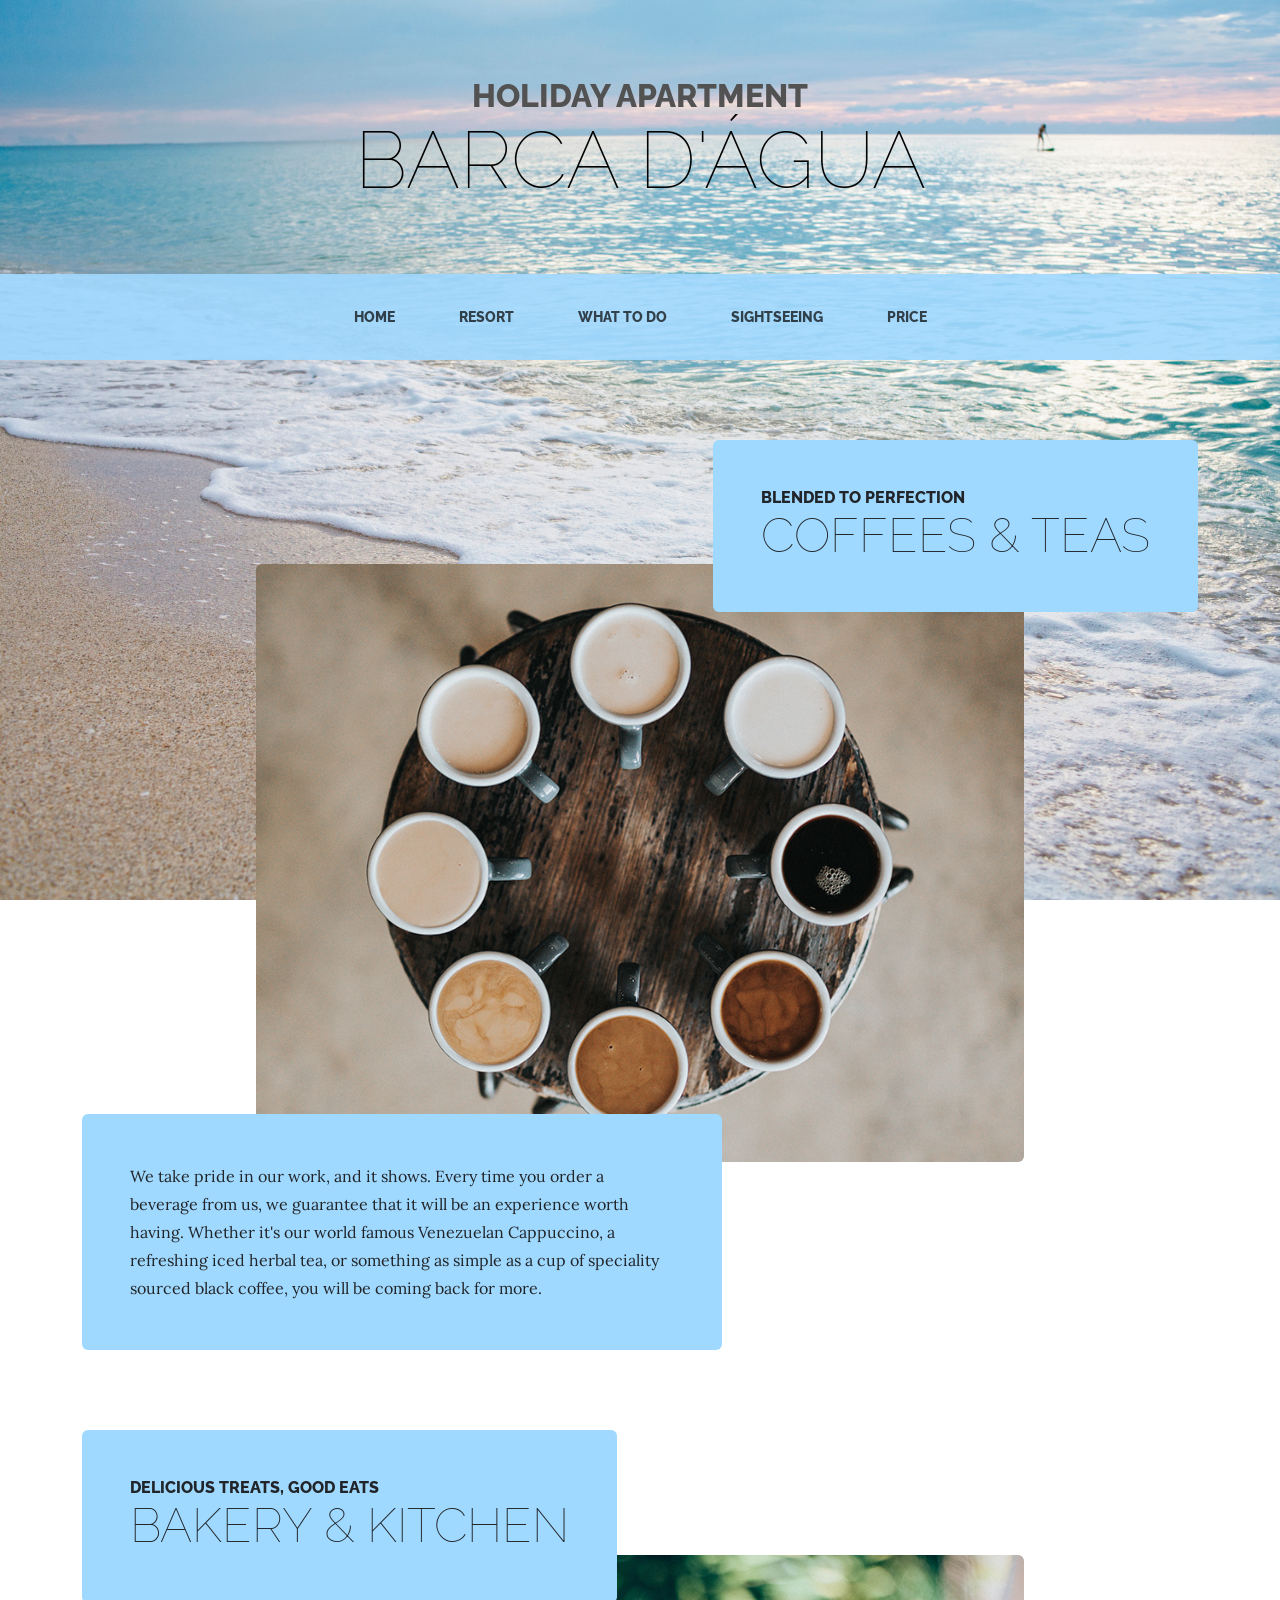
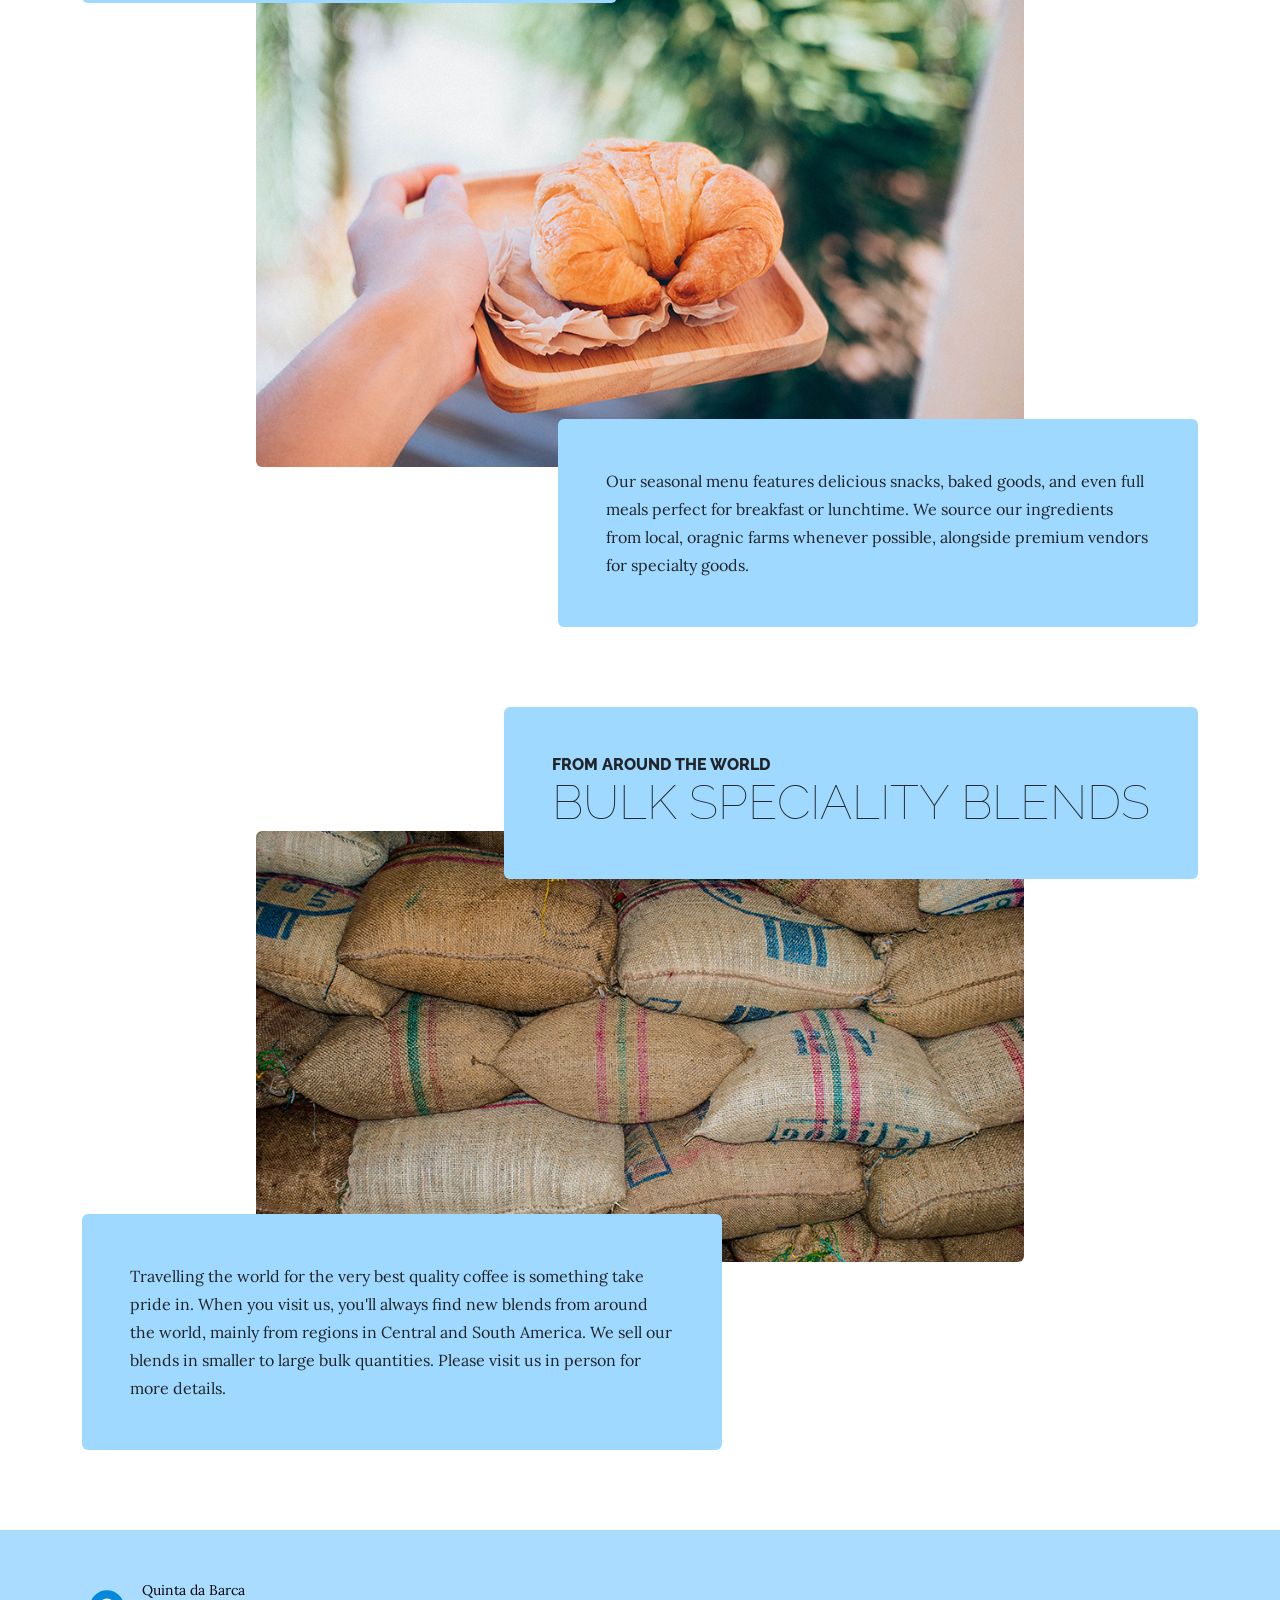
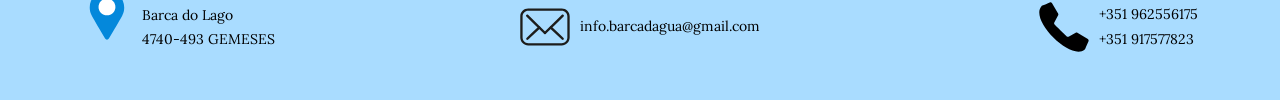
<file: todo.html>
<!DOCTYPE html>
<html lang="en">
    <head>
        <meta charset="utf-8" />
        <meta name="viewport" content="width=device-width, initial-scale=1, shrink-to-fit=no" />
        <meta name="description" content="" />
        <meta name="author" content="" />
        <title>Barca d 'água - Apartment</title>
        <link rel="icon" type="image/x-icon" href="assets/favicon.ico" />
        <!-- Google fonts-->
        <link href="https://fonts.googleapis.com/css?family=Raleway:100,100i,200,200i,300,300i,400,400i,500,500i,600,600i,700,700i,800,800i,900,900i" rel="stylesheet" />
        <link href="https://fonts.googleapis.com/css?family=Lora:400,400i,700,700i" rel="stylesheet" />
        <!-- Core theme CSS (includes Bootstrap)-->
        <link href="css/styles.css" rel="stylesheet" />
    </head>
<body>
    <header>
        <h1 class="site-heading text-center text-faded d-none d-lg-block">
            <span class="site-heading-upper text-primary mb-3">Holiday apartment</span>
            <span class="site-heading-lower">Barca d'água</span>
        </h1>
    </header>
    <!-- Navigation-->
    <nav class="navbar navbar-expand-lg navbar-dark py-lg-4" id="mainNav">
        <div class="container">
            <a class="navbar-brand text-uppercase fw-bold d-lg-none" href="index.html">Start Bootstrap</a>
            <button class="navbar-toggler" type="button" data-bs-toggle="collapse" data-bs-target="#navbarSupportedContent" aria-controls="navbarSupportedContent" aria-expanded="false" aria-label="Toggle navigation"><span class="navbar-toggler-icon"></span></button>
            <div class="collapse navbar-collapse" id="navbarSupportedContent">
                <ul class="navbar-nav mx-auto">
                    <li class="nav-item px-lg-4"><a class="nav-link text-uppercase" href="index.html">Home</a></li>
                    <li class="nav-item px-lg-4"><a class="nav-link text-uppercase" href="resort.html">Resort</a></li>
                    <li class="nav-item px-lg-4"><a class="nav-link text-uppercase" href="todo.html">What to do</a></li>
                    <li class="nav-item px-lg-4"><a class="nav-link text-uppercase" href="sightseeing.html">Sightseeing</a></li>
                    <li class="nav-item px-lg-4"><a class="nav-link text-uppercase" href="price.html">Price</a></li>
                </ul>
            </div>
        </div>
    </nav>
    <section class="page-section">
        <div class="container">
            <div class="product-item">
                <div class="product-item-title d-flex">
                    <div class="bg-faded p-5 d-flex ms-auto rounded">
                        <h2 class="section-heading mb-0">
                            <span class="section-heading-upper">Blended to Perfection</span>
                            <span class="section-heading-lower">Coffees & Teas</span>
                        </h2>
                    </div>
                </div>
                <img class="product-item-img mx-auto d-flex rounded img-fluid mb-3 mb-lg-0" src="assets/img/products-01.jpg" alt="..." />
                <div class="product-item-description d-flex me-auto">
                    <div class="bg-faded p-5 rounded"><p class="mb-0">We take pride in our work, and it shows. Every time you order a beverage from us, we guarantee that it will be an experience worth having. Whether it's our world famous Venezuelan Cappuccino, a refreshing iced herbal tea, or something as simple as a cup of speciality sourced black coffee, you will be coming back for more.</p></div>
                </div>
            </div>
        </div>
    </section>
    <section class="page-section">
        <div class="container">
            <div class="product-item">
                <div class="product-item-title d-flex">
                    <div class="bg-faded p-5 d-flex me-auto rounded">
                        <h2 class="section-heading mb-0">
                            <span class="section-heading-upper">Delicious Treats, Good Eats</span>
                            <span class="section-heading-lower">Bakery & Kitchen</span>
                        </h2>
                    </div>
                </div>
                <img class="product-item-img mx-auto d-flex rounded img-fluid mb-3 mb-lg-0" src="assets/img/products-02.jpg" alt="..." />
                <div class="product-item-description d-flex ms-auto">
                    <div class="bg-faded p-5 rounded"><p class="mb-0">Our seasonal menu features delicious snacks, baked goods, and even full meals perfect for breakfast or lunchtime. We source our ingredients from local, oragnic farms whenever possible, alongside premium vendors for specialty goods.</p></div>
                </div>
            </div>
        </div>
    </section>
    <section class="page-section">
        <div class="container">
            <div class="product-item">
                <div class="product-item-title d-flex">
                    <div class="bg-faded p-5 d-flex ms-auto rounded">
                        <h2 class="section-heading mb-0">
                            <span class="section-heading-upper">From Around the World</span>
                            <span class="section-heading-lower">Bulk Speciality Blends</span>
                        </h2>
                    </div>
                </div>
                <img class="product-item-img mx-auto d-flex rounded img-fluid mb-3 mb-lg-0" src="assets/img/products-03.jpg" alt="..." />
                <div class="product-item-description d-flex me-auto">
                    <div class="bg-faded p-5 rounded"><p class="mb-0">Travelling the world for the very best quality coffee is something take pride in. When you visit us, you'll always find new blends from around the world, mainly from regions in Central and South America. We sell our blends in smaller to large bulk quantities. Please visit us in person for more details.</p></div>
                </div>
            </div>
        </div>
    </section>
    <footer class="footer text-faded text-left py-5">
        <div class="container icon-text">
            <svg xmlns="http://www.w3.org/2000/svg" width="50" height="50" viewBox="0 0 256 256">
                <g style="stroke: none; stroke-width: 0; stroke-dasharray: none; stroke-linecap: butt; stroke-linejoin: miter; stroke-miterlimit: 10; fill: none; fill-rule: nonzero; opacity: 1;" transform="translate(1.4065934065934016 1.4065934065934016) scale(2.81 2.81)">
                    <path d="M 45 90 c -1.415 0 -2.725 -0.748 -3.444 -1.966 l -4.385 -7.417 C 28.167 65.396 19.664 51.02 16.759 45.189 c -2.112 -4.331 -3.175 -8.955 -3.175 -13.773 C 13.584 14.093 27.677 0 45 0 c 17.323 0 31.416 14.093 31.416 31.416 c 0 4.815 -1.063 9.438 -3.157 13.741 c -0.025 0.052 -0.053 0.104 -0.08 0.155 c -2.961 5.909 -11.41 20.193 -20.353 35.309 l -4.382 7.413 C 47.725 89.252 46.415 90 45 90 z" style="stroke: none; stroke-width: 1; stroke-dasharray: none; stroke-linecap: butt; stroke-linejoin: miter; stroke-miterlimit: 10; fill: rgb(4,136,219); fill-rule: nonzero; opacity: 1;" transform=" matrix(1 0 0 1 0 0) " stroke-linecap="round" />
                    <path d="M 45 45.678 c -8.474 0 -15.369 -6.894 -15.369 -15.368 S 36.526 14.941 45 14.941 c 8.474 0 15.368 6.895 15.368 15.369 S 53.474 45.678 45 45.678 z" style="stroke: none; stroke-width: 1; stroke-dasharray: none; stroke-linecap: butt; stroke-linejoin: miter; stroke-miterlimit: 10; fill: rgb(255,255,255); fill-rule: nonzero; opacity: 1;" transform=" matrix(1 0 0 1 0 0) " stroke-linecap="round" />
                </g>
            </svg>

            <div class="text-block">
                <p class="m-0 small">Quinta da Barca</p>
                <p class="m-0 small">Barca do Lago</p>
                <p class="m-0 small">4740-493 GEMESES</p>
            </div>
        </div>
        <div class="container icon-text-mitte">
            <svg xmlns="http://www.w3.org/2000/svg" width="50" height="50" viewBox="0 0 256 256">
                <g style="stroke: none; stroke-width: 0; stroke-dasharray: none; stroke-linecap: butt; stroke-linejoin: miter; stroke-miterlimit: 10; fill: none; fill-rule: nonzero; opacity: 1;" transform="translate(1.4065934065934016 1.4065934065934016) scale(2.81 2.81)">
                    <path d="M 75.546 78.738 H 14.455 C 6.484 78.738 0 72.254 0 64.283 V 25.716 c 0 -7.97 6.485 -14.455 14.455 -14.455 h 61.091 c 7.97 0 14.454 6.485 14.454 14.455 v 38.567 C 90 72.254 83.516 78.738 75.546 78.738 z M 14.455 15.488 c -5.64 0 -10.228 4.588 -10.228 10.228 v 38.567 c 0 5.64 4.588 10.229 10.228 10.229 h 61.091 c 5.64 0 10.228 -4.589 10.228 -10.229 V 25.716 c 0 -5.64 -4.588 -10.228 -10.228 -10.228 H 14.455 z" style="stroke: none; stroke-width: 1; stroke-dasharray: none; stroke-linecap: butt; stroke-linejoin: miter; stroke-miterlimit: 10; fill: rgb(29,29,27); fill-rule: nonzero; opacity: 1;" transform=" matrix(1 0 0 1 0 0) " stroke-linecap="round" />
                    <path d="M 11.044 25.917 C 21.848 36.445 32.652 46.972 43.456 57.5 c 2.014 1.962 5.105 -1.122 3.088 -3.088 C 35.74 43.885 24.936 33.357 14.132 22.83 C 12.118 20.867 9.027 23.952 11.044 25.917 L 11.044 25.917 z" style="stroke: none; stroke-width: 1; stroke-dasharray: none; stroke-linecap: butt; stroke-linejoin: miter; stroke-miterlimit: 10; fill: rgb(29,29,27); fill-rule: nonzero; opacity: 1;" transform=" matrix(1 0 0 1 0 0) " stroke-linecap="round" />
                    <path d="M 46.544 57.5 c 10.804 -10.527 21.608 -21.055 32.412 -31.582 c 2.016 -1.965 -1.073 -5.051 -3.088 -3.088 C 65.064 33.357 54.26 43.885 43.456 54.412 C 41.44 56.377 44.529 59.463 46.544 57.5 L 46.544 57.5 z" style="stroke: none; stroke-width: 1; stroke-dasharray: none; stroke-linecap: butt; stroke-linejoin: miter; stroke-miterlimit: 10; fill: rgb(29,29,27); fill-rule: nonzero; opacity: 1;" transform=" matrix(1 0 0 1 0 0) " stroke-linecap="round" />
                    <path d="M 78.837 64.952 c -7.189 -6.818 -14.379 -13.635 -21.568 -20.453 c -2.039 -1.933 -5.132 1.149 -3.088 3.088 c 7.189 6.818 14.379 13.635 21.568 20.453 C 77.788 69.973 80.881 66.89 78.837 64.952 L 78.837 64.952 z" style="stroke: none; stroke-width: 1; stroke-dasharray: none; stroke-linecap: butt; stroke-linejoin: miter; stroke-miterlimit: 10; fill: rgb(29,29,27); fill-rule: nonzero; opacity: 1;" transform=" matrix(1 0 0 1 0 0) " stroke-linecap="round" />
                    <path d="M 14.446 68.039 c 7.189 -6.818 14.379 -13.635 21.568 -20.453 c 2.043 -1.938 -1.048 -5.022 -3.088 -3.088 c -7.189 6.818 -14.379 13.635 -21.568 20.453 C 9.315 66.889 12.406 69.974 14.446 68.039 L 14.446 68.039 z" style="stroke: none; stroke-width: 1; stroke-dasharray: none; stroke-linecap: butt; stroke-linejoin: miter; stroke-miterlimit: 10; fill: rgb(29,29,27); fill-rule: nonzero; opacity: 1;" transform=" matrix(1 0 0 1 0 0) " stroke-linecap="round" />
                </g>
            </svg>

            <div class="text-block">
                <p class="m-0 small">info.barcadagua@gmail.com</p>
            </div>
        </div>

        <div class="container icon-text-right">
            <svg xmlns="http://www.w3.org/2000/svg" width="50" height="50" viewBox="0 0 256 256" xml:space="preserve">
            <g style="stroke: none; stroke-width: 0; stroke-dasharray: none; stroke-linecap: butt; stroke-linejoin: miter; stroke-miterlimit: 10; fill: none; fill-rule: nonzero; opacity: 1;" transform="translate(1.4065934065934016 1.4065934065934016) scale(2.81 2.81)">
            <path d="M 38.789 51.211 l 10.876 10.876 c 0.974 0.974 2.471 1.194 3.684 0.543 l 13.034 -6.997 c 0.964 -0.518 2.129 -0.493 3.07 0.066 l 19.017 11.285 c 1.357 0.805 1.903 2.489 1.268 3.933 c -1.625 3.698 -4.583 10.476 -5.758 13.473 c -0.247 0.631 -0.615 1.209 -1.127 1.652 c -12.674 10.986 -37.89 -2.4 -57.191 -21.701 C 6.358 45.039 -7.028 19.823 3.958 7.149 c 0.444 -0.512 1.022 -0.88 1.652 -1.127 c 2.996 -1.175 9.775 -4.133 13.473 -5.758 c 1.444 -0.635 3.128 -0.089 3.933 1.268 l 11.285 19.017 c 0.558 0.941 0.583 2.106 0.066 3.07 L 27.37 36.651 c -0.651 1.213 -0.431 2.71 0.543 3.684 C 27.913 40.335 38.789 51.211 38.789 51.211 z" style="stroke: none; stroke-width: 1; stroke-dasharray: none; stroke-linecap: butt; stroke-linejoin: miter; stroke-miterlimit: 10; fill: rgb(0,0,0); fill-rule: nonzero; opacity: 1;" transform=" matrix(1 0 0 1 0 0) " stroke-linecap="round" />
            </g>
        </svg>

            <div class="text-block">
                <p class="m-0 small">+351 962556175</p>
                <p class="m-0 small">+351 917577823</p>
            </div>
        </div>
    </footer>
    <!-- Bootstrap core JS-->
    <script src="https://cdn.jsdelivr.net/npm/bootstrap@5.2.3/dist/js/bootstrap.bundle.min.js"></script>
    <!-- Core theme JS-->
    <script src="js/scripts.js"></script>
</body>
</html>
</file>
